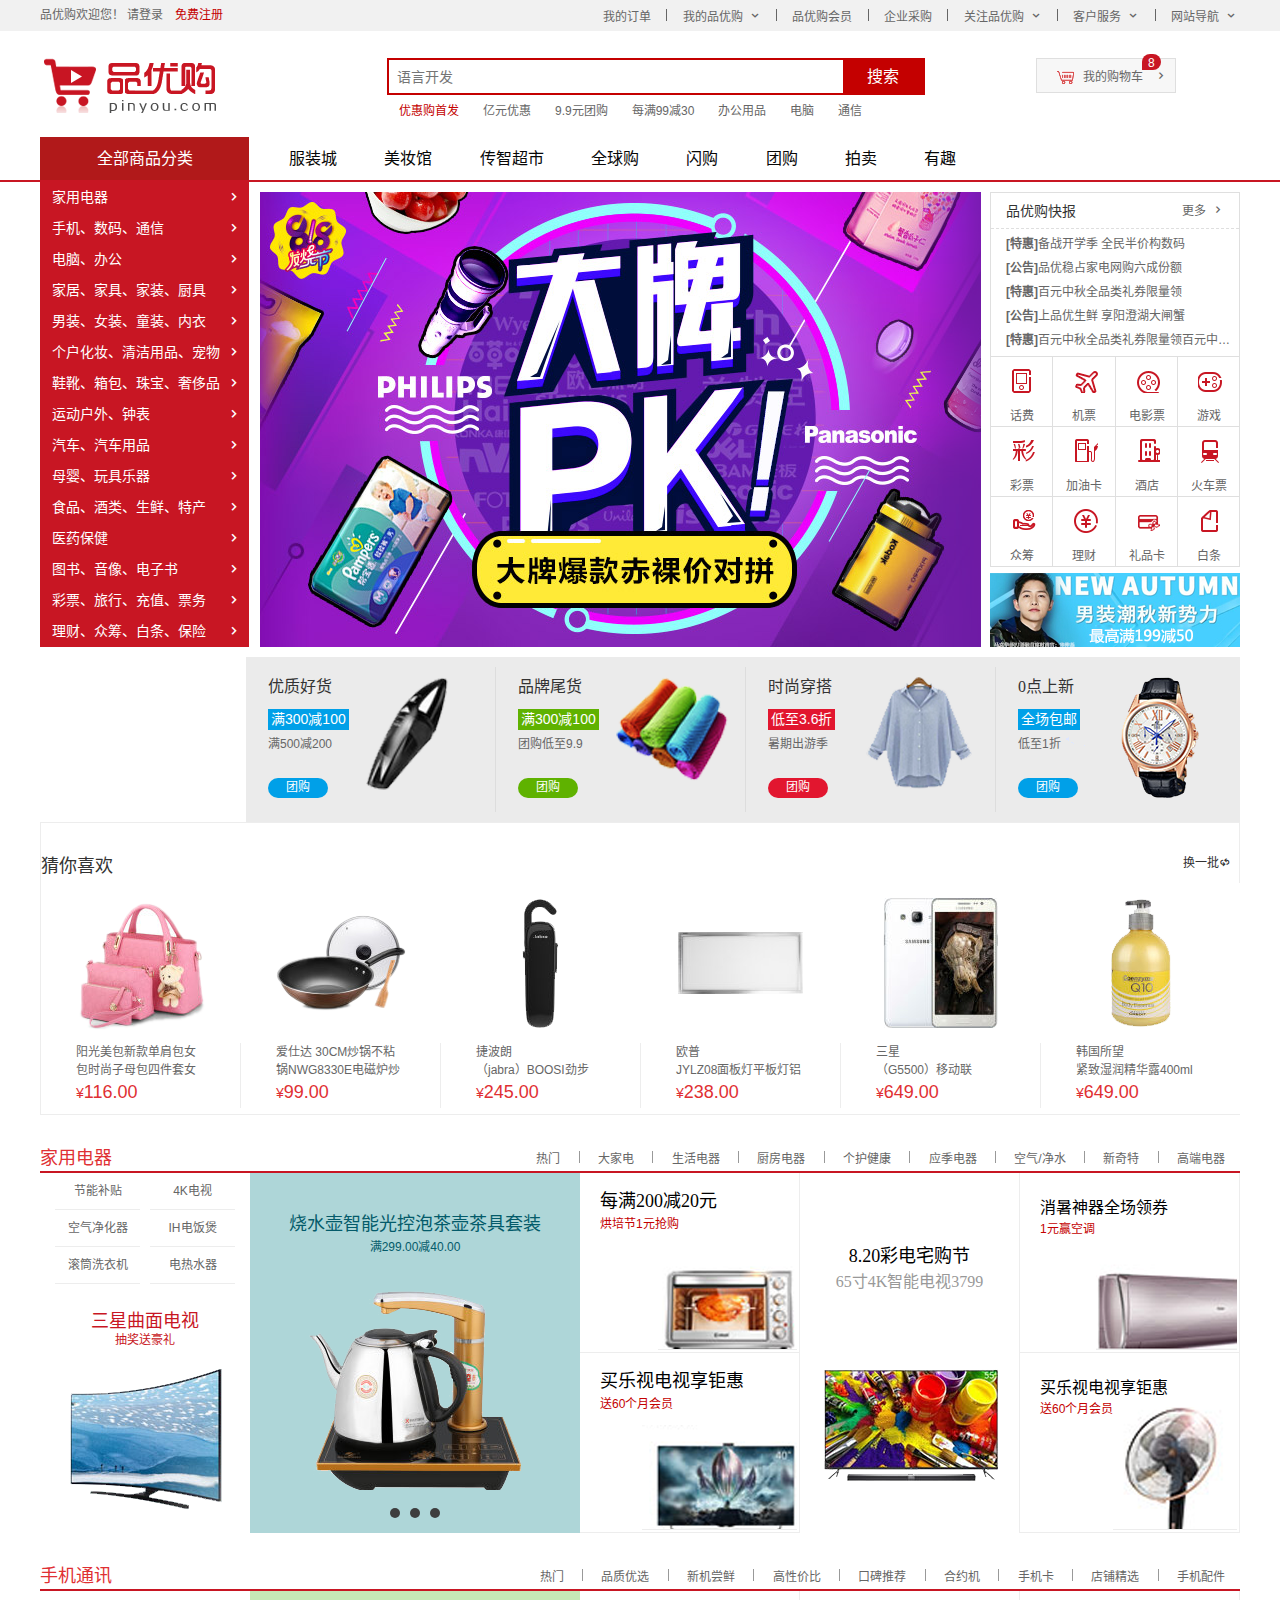
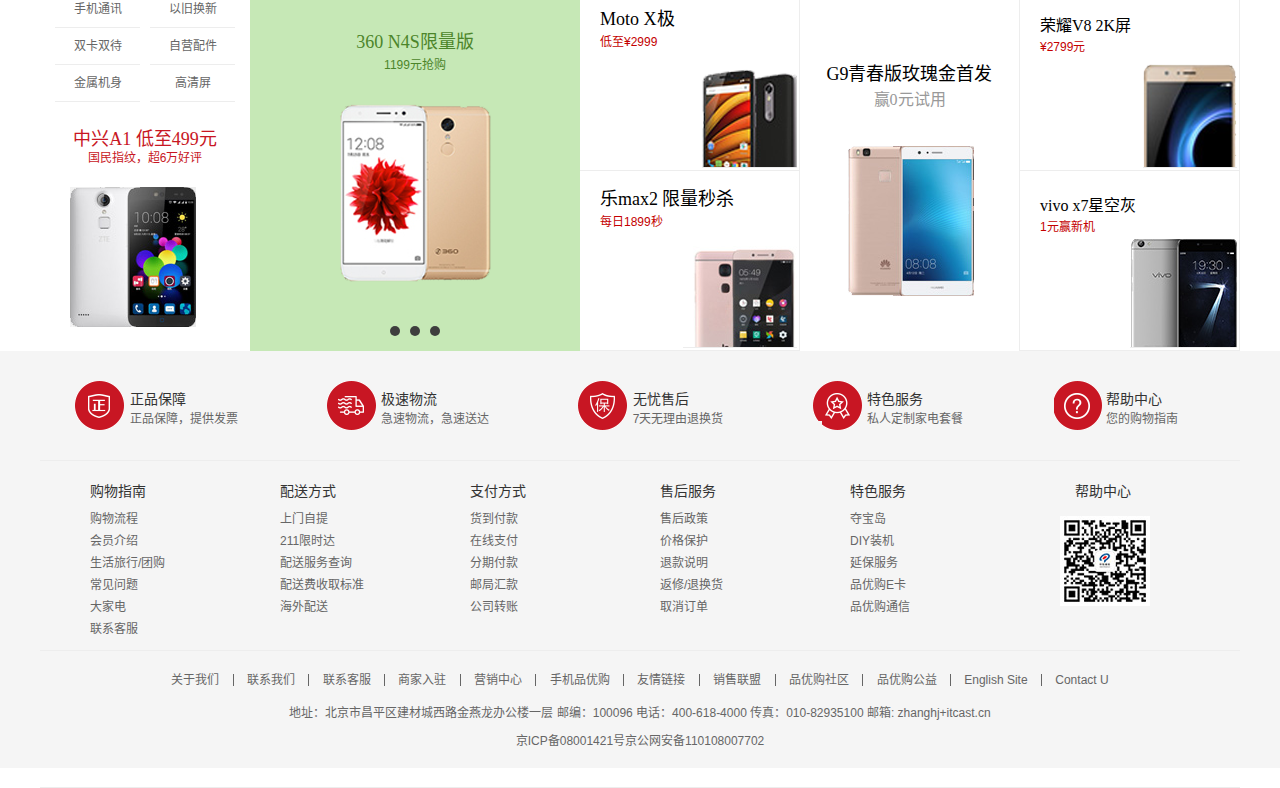
<file: shoping/index.html>
<!DOCTYPE html>
<html lang="zh-CN">

<head>
    <meta charset="UTF-8">
    <meta name="viewport" content="width=device-width, initial-scale=1.0">
    <!-- 三大标题 -->
    <!-- 标题 -->
    <title>品优购商城-综合网购首选-正品低价、品质保障、配送及时、轻松购物！</title>
    <!-- 网站说明 -->
    <meta name="description"
        content="品优购商城-专业的综合网上购物商城，为您提供正品低价的购物选择、优质便捷的服务体验。商品来自全球数十万品牌商家，囊括家电、手机、电脑、服装、居家、母婴、美妆、个护、食品、生鲜等丰富品类，满足各种购物需求。" />
    <!-- 关键字 -->
    <meta name="Keywords" content="网上购物,网上商城,家电,手机,电脑,服装,居家,母婴,美妆,个护,食品,生鲜,品优购" />
    <link rel="shortcut icon" href="favicon.ico" />
    <link rel="stylesheet" href="css/base.css">
    <!-- 引入我们公共的样式文件 -->
    <link rel="stylesheet" href="css/common.css">
    <!-- 引入我们index的样式文件 -->
    <link rel="stylesheet" href="css/index.css">
    <style>
        /* 字体声明 */
        @font-face {
            font-family: 'icomoon';
            src: url('fonts/icomoon.eot?t49t8z');
            src: url('fonts/icomoon.eot?t49t8z#iefix') format('embedded-opentype'),
                url('fonts/icomoon.ttf?t49t8z') format('truetype'),
                url('fonts/icomoon.woff?t49t8z') format('woff'),
                url('fonts/icomoon.svg?t49t8z#icomoon') format('svg');
            font-weight: normal;
            font-style: normal;
            font-display: block;
        }
    </style>
</head>

<body>
    <!-- 快捷导航模块  start-->
    <section class="shortcut">
        <div class="w">
            <ul class="fl">
                <li> 品优购欢迎您！</li>
                <li> <a href="#">请登录</a><a href="register.html" class="style_red">免费注册</a></li>
            </ul>
            <section class="fr">
                <ul>
                    <li>我的订单</li>
                    <li></li>
                    <li>我的品优购&nbsp;</li>
                    <li></li>
                    <li>品优购会员</li>
                    <li></li>
                    <li>企业采购</li>
                    <li></li>
                    <li>关注品优购&nbsp;</li>
                    <li></li>
                    <li>客户服务&nbsp; </li>
                    <li></li>
                    <li class="fr7">网站导航&nbsp;</li>
                </ul>
            </section>
        </div>
    </section>
    <!-- 快捷导航模块 end -->


    <!-- header 头部模块 start -->
    <header class="w header">
        <div class="header1">
            <!-- index.html——返回首页 -->
            <h1><a href="index.html" title="品优购商城">品优购商城</a></h1>
        </div>
        <!-- 搜索栏和热词 start -->
        <section class="header2 search">
            <input type="search" placeholder="&nbsp;&nbsp;语言开发" class="text">
            <input type="button" value="搜索" class="button">
        </section>
        <section class="hotwords">
            <ul>
                <li><a href="#" class="style_red">优惠购首发</a></li>
                <li><a href="#">亿元优惠</a></li>
                <li><a href="#">9.9元团购</a></li>
                <li><a href="#">每满99减30</a></li>
                <li><a href="#">办公用品</a></li>
                <li><a href="#">电脑</a></li>
                <li><a href="#">通信</a></li>
            </ul>
        </section>
        <!-- 搜索栏和热词 end -->

        <div class="shopcar">
            <i>8</i>
            <a href="#">
                <section></section>&nbsp;&nbsp;&nbsp;&nbsp;&nbsp;&nbsp;我的购物车&nbsp;&nbsp;
            </a>
        </div>
    </header>
    <!-- header 头部模块 end -->


    <!-- 导航栏 start -->
    <nav>
        <section class="w ">
            <section class="dropdown">
                <dt><a href="#"> 全部商品分类</a></dt>
                <dd>
                    <li><a href="#">家用电器</a></li>
                    <li><a href="list.html">手机、数码、通信</a></li>
                    <li><a href="#">电脑、办公</a></li>
                    <li><a href="#">家居、家具、家装、厨具</a></li>
                    <li><a href="#">男装、女装、童装、内衣</a></li>
                    <li><a href="#">个户化妆、清洁用品、宠物</a></li>
                    <li><a href="#">鞋靴、箱包、珠宝、奢侈品</a></li>
                    <li><a href="#">运动户外、钟表</a></li>
                    <li><a href="#">汽车、汽车用品</a></li>
                    <li><a href="#">母婴、玩具乐器</a></li>
                    <li><a href="#">食品、酒类、生鲜、特产</a></li>
                    <li><a href="#">医药保健</a></li>
                    <li><a href="#">图书、音像、电子书</a></li>
                    <li><a href="#">彩票、旅行、充值、票务</a></li>
                    <li><a href="#">理财、众筹、白条、保险</a></li>
                </dd>
            </section>
            <section class="navitems">
                <ul>
                    <li><a href="#">服装城</a>
                        <a href="#">美妆馆</a>
                        <a href="#">传智超市</a>
                        <a href="#">全球购</a>
                        <a href="#">闪购</a>
                        <a href="#">团购</a>
                        <a href="#">拍卖</a>
                        <a href="#">有趣</a>
                    </li>
                </ul>
            </section>
        </section>
    </nav>
    <!-- 导航栏 end -->


    <!-- 内容模块 1  start-->
    <article class="w article1">
        <div class="article11">
            <section class="focus">
                <ul>
                    <li><img src="upload/guanggao.png" alt=""></li>
                </ul>
            </section>
            <section class="newsflash">
                <div class="news">
                    <h3>品优购快报 <a href="#">更多&nbsp;</a></h3>
                    <ul>
                        <li><a href="#">
                                <strong>[特惠]</strong>备战开学季&nbsp;全民半价构数码
                            </a></li>
                        <li><a href="#">
                                <strong>[公告]</strong>品优稳占家电网购六成份额
                            </a></li>
                        <li><a href="#">
                                <strong>[特惠]</strong>百元中秋全品类礼券限量领
                            </a></li>
                        <li><a href="#">
                                <strong>[公告]</strong>上品优生鲜&nbsp;享阳澄湖大闸蟹
                            </a></li>
                        <li><a href="#">
                                <strong>[特惠]</strong>百元中秋全品类礼券限量领百元中秋全品类礼券限量领百元中秋全品类礼券限量领
                            </a></li>
                    </ul>
                </div>
                <div class="lifeservice">
                    <div class="lifeservice1">
                        <li><a href="#" class="lifeservice11">话费</a></li>
                        <li><a href="#" class="lifeservice12">机票</a></li>
                        <li><a href="#" class="lifeservice13">电影票</a></li>
                        <li><a href="#" class="lifeservice14">游戏</a></li>
                    </div>
                    <div class="lifeservice2">
                        <li><a href="#" class="lifeservice21">彩票</a></li>
                        <li><a href="#" class="lifeservice22">加油卡</a></li>
                        <li><a href="#" class="lifeservice23">酒店</a></li>
                        <li><a href="#" class="lifeservice24">火车票</a></li>
                    </div>
                    <div class="lifeservice3">
                        <li><a href="#" class="lifeservice31">众筹</a></li>
                        <li><a href="#" class="lifeservice32">理财</a></li>
                        <li><a href="#" class="lifeservice33">礼品卡</a></li>
                        <li><a href="#" class="lifeservice34">白条</a></li>
                    </div>

                </div>
                <div class="bargin">
                    <img src="upload/xiaoguanggao.png" alt="">
                </div>
            </section>
        </div>
    </article>
    <!-- 内容模块 1  end-->


    <!-- 内容模块 2  start-->
    <article class="w recom">
        <div class="recom-hd"><a href="#">今日推荐</a></div>
        <div class="recom-bd">
            <ul>
                <section class="bd1">
                    <div>
                        <h3>优质好货</h3>
                        <ul>
                            <li class="li1 style_blue">满300减100</li>
                            <li class="li2">满500减200</li>
                            <li><a href="#" class="style_blue">团购</a></li>
                        </ul>
                    </div>
                </section>
                <i></i>
                <section class="bd2">
                    <div>
                        <h3>品牌尾货</h3>
                        <ul>
                            <li class="li1  style_green">满300减100</li>
                            <li class="li2">团购低至9.9</li>
                            <li><a href="#" class="style_green">团购</a></li>
                        </ul>
                    </div>
                </section>
                <i></i>
                <section class="bd3">
                    <div>
                        <h3>时尚穿搭</h3>
                        <ul>
                            <li class="li1  style_hotred">低至3.6折</li>
                            <li class="li2">暑期出游季</li>
                            <li><a href="#" class="style_hotred">团购</a></li>
                        </ul>
                    </div>
                </section>
                <i></i>
                <section class="bd4">
                    <div>
                        <h3>0点上新</h3>
                        <ul>
                            <li class="li1  style_blue">全场包邮</li>
                            <li class="li2">低至1折</li>
                            <li><a href="#" class="style_blue">团购</a></li>
                        </ul>
                    </div>
                </section>
            </ul>
        </div>
    </article>
    <!-- 内容模块 2  end-->


    <!-- 内容模块 3  start-->
    <article class="w yourlikes">
        <div class="caice"><i>猜你喜欢</i> <a href="#">换一批</a>
        </div>
        <ul>
            <div class="yourlikes_1">
                <i class="bgc"></i><a href="#">
                    <section>阳光美包新款单肩包女<br>
                        包时尚子母包四件套女</section>
                    <p><i>¥</i>116.00</p>
                </a>
            </div>
            <li></li>
            <div class="yourlikes_2">
                <i class="bgc"></i><a href="#">
                    <section>爱仕达 30CM炒锅不粘
                        <br>
                        锅NWG8330E电磁炉炒
                    </section>
                    <p><i>¥</i>99.00</p>
                </a>
            </div>
            <li></li>
            <div class="yourlikes_3">
                <i class="bgc"></i><a href="#">
                    <section>捷波朗
                        <br>
                        （jabra）BOOSI劲步
                    </section>
                    <p><i>¥</i>245.00</p>
                </a>
            </div>
            <li></li>
            <div class="yourlikes_4">
                <i class="bgc"></i><a href="#">
                    <section>欧普
                        <br>
                        JYLZ08面板灯平板灯铝
                    </section>
                    <p><i>¥</i>238.00</p>
                </a>
            </div>
            <li></li>
            <div class="yourlikes_5">
                <i class="bgc"></i><a href="#">
                    <section>三星
                        <br>
                        （G5500）移动联
                    </section>
                    <p><i>¥</i>649.00</p>
                </a>
            </div>
            <li></li>
            <div class="yourlikes_6">
                <i class="bgc"></i><a href="#">
                    <section>韩国所望
                        <br>
                        紧致湿润精华露400ml
                    </section>
                    <p><i>¥</i>649.00</p>
                </a>
            </div>
        </ul>
    </article>
    <!-- 内容模块 3  end-->


    <!-- 电梯模块 start -->

    <!-- 电梯模块 end -->



    <!-- 楼层区模块 start -->
    <div class="floor">
        <!-- 楼梯1 start -->
        <div class="floor1 w">
            <div class="hd">
                <section class="hd1">家用电器</section>
                <section class="tab_list">
                    <ul>
                        <li> <a href="#">热门</a></li>
                        <li></li>
                        <li> <a href="#">大家电</a></li>
                        <li></li>
                        <li> <a href="#">生活电器</a></li>
                        <li></li>
                        <li> <a href="#">厨房电器</a></li>
                        <li></li>
                        <li> <a href="#">个护健康</a></li>
                        <li></li>
                        <li> <a href="#">应季电器</a></li>
                        <li></li>
                        <li> <a href="#">空气/净水</a></li>
                        <li></li>
                        <li> <a href="#">新奇特</a></li>
                        <li></li>
                        <li> <a href="#">高端电器</a></li>
                    </ul>
                </section>
            </div>
            <div class="bd">
                <!-- 户1 start -->
                <section class="bd1">
                    <ul>
                        <li><a href="#">节能补贴</a></li>
                        <li><a href="#">4K电视</a></li>
                        <li><a href="#">空气净化器</a></li>
                        <li><a href="#">IH电饭煲</a></li>
                        <li><a href="#">滚筒洗衣机</a></li>
                        <li><a href="#">电热水器</a></li>
                    </ul>
                    <a href="#">
                        <h3>三星曲面电视</h3>
                        <i>抽奖送豪礼</i>
                        <div class="imgs"><img src="upload/floo11.png" alt=""></div>
                    </a>
                </section>
                <!-- 户2 start -->
                <section class="bd2"><a href="#">
                        <h3>烧水壶智能光控泡茶壶茶具套装</h3>
                        <i>满299.00减40.00</i>
                        <div class="imgs">
                            <a href="#">
                                <div class="quan1"></div>
                                <div class="quan2"></div>
                                <div class="quan3"></div>
                            </a>
                        </div>

                    </a></section>
                <!-- 户3 start -->
                <section class="bd3">
                    <div class="p1">
                        <a href="#">
                            <h3>每满200减20元</h3>
                            <i>烘培节1元抢购</i>
                            <div class="imgs">
                            </div>
                        </a>
                    </div>
                    <div class="p2">
                        <a href="#">
                            <h3>买乐视电视享钜惠</h3>
                            <i>送60个月会员</i>
                            <div class="imgs">
                            </div>
                        </a>
                    </div>
                </section>
                <!-- 户4 start -->
                <section class="bd4">
                    <a href="#">
                        <h3>8.20彩电宅购节</h3>
                        <i>65寸4K智能电视3799</i>
                        <div class="imgs">
                        </div>
                    </a>
                </section>
                <section class="bd5">
                    <div class="p1">
                        <a href="#">
                            <h3>消暑神器全场领券</h3>
                            <i>1元赢空调</i>
                            <div class="imgs">
                            </div>
                        </a>
                    </div>
                    <div class="p2">
                        <a href="#">
                            <h3>买乐视电视享钜惠</h3>
                            <i>送60个月会员</i>
                            <div class="imgs">
                            </div>
                        </a>
                    </div>
                </section>
            </div>
            <div class="ft"></div>
        </div>
        <!-- 楼梯1 end -->

        <div class="floor2 w">

            <div class="hd">
                <section class="hd1">手机通讯</section>
                <section class="tab_list">
                    <ul>
                        <li> <a href="#">热门</a></li>
                        <li></li>
                        <li> <a href="#">品质优选</a></li>
                        <li></li>
                        <li> <a href="#">新机尝鲜</a></li>
                        <li></li>
                        <li> <a href="#">高性价比</a></li>
                        <li></li>
                        <li> <a href="#">口碑推荐</a></li>
                        <li></li>
                        <li> <a href="#">合约机</a></li>
                        <li></li>
                        <li> <a href="#">手机卡</a></li>
                        <li></li>
                        <li> <a href="#">店铺精选</a></li>
                        <li></li>
                        <li> <a href="#">手机配件</a></li>
                    </ul>
                </section>
            </div>
            <div class="bd">
                <!-- 户1 start -->
                <section class="bd1">
                    <ul>
                        <li><a href="#">手机通讯</a></li>
                        <li><a href="#">以旧换新</a></li>
                        <li><a href="#">双卡双待</a></li>
                        <li><a href="#">自营配件</a></li>
                        <li><a href="#">金属机身</a></li>
                        <li><a href="#">高清屏</a></li>
                    </ul>
                    <a href="#">
                        <h3>中兴A1 低至499元</h3>
                        <i>国民指纹，超6万好评</i>
                        <div class="imgs"><img src="upload/floor21.png" alt="">
                        </div>
                    </a>
                </section>
                <!-- 户2 start -->
                <section class="bd2"><a href="#">
                        <h3>360 N4S限量版</h3>
                        <i>1199元抢购</i>
                        <div class="imgs">
                            <a href="#">
                                <div class="quan1"></div>
                                <div class="quan2"></div>
                                <div class="quan3"></div>
                            </a>
                        </div>

                    </a></section>
                <!-- 户3 start -->
                <section class="bd3">
                    <div class="p1">
                        <a href="#">
                            <h3>Moto X极</h3>
                            <i>低至¥2999</i>
                            <div class="imgs">
                            </div>
                        </a>
                    </div>
                    <div class="p2">
                        <a href="#">
                            <h3>乐max2 限量秒杀</h3>
                            <i>每日1899秒</i>
                            <div class="imgs">
                            </div>
                        </a>
                    </div>
                </section>
                <!-- 户4 start -->
                <section class="bd4">
                    <a href="#">
                        <h3>G9青春版玫瑰金首发</h3>
                        <i>赢0元试用</i>
                        <div class="imgs">
                        </div>
                    </a>
                </section>
                <section class="bd5">
                    <div class="p1">
                        <a href="#">
                            <h3>荣耀V8 2K屏</h3>
                            <i>¥2799元</i>
                            <div class="imgs">
                            </div>
                        </a>
                    </div>
                    <div class="p2">
                        <a href="#">
                            <h3>vivo x7星空灰</h3>
                            <i>1元赢新机</i>
                            <div class="imgs">
                            </div>
                        </a>
                    </div>
                </section>
            </div>

        </div>
        <div class="floor3"></div>
        <div class="floor4"></div>
    </div>
    <!-- 楼层区模块 end -->


    <!-- 底部模块的制作 footer start -->
    <footer>
        <div class="footer w">
            <section class="footer1">
                <section class="footer11 ">
                    <h3>正品保障</h3>
                    <li>正品保障，提供发票</li>
                </section>
                <section class="footer12 tt">
                    <h3>极速物流</h3>
                    <li>急速物流，急速送达</li>
                </section>
                <section class="footer13 tt">
                    <h3>无忧售后</h3>
                    <li>7天无理由退换货</li>
                </section>
                <section class="footer14 tt">
                    <h3>特色服务</h3>
                    <li>私人定制家电套餐</li>
                </section>
                <section class="footer15 tt">
                    <h3>帮助中心</h3>
                    <li>您的购物指南</li>
                </section>

            </section>
            <section class="footer2">
                <ul class="ul1">
                    <h3>购物指南</h3>
                    <li><a href="#">购物流程</a></li>
                    <li><a href="#">会员介绍</a></li>
                    <li><a href="#">生活旅行/团购</a></li>
                    <li><a href="#">常见问题</a></li>
                    <li><a href="#">大家电</a></li>
                    <li><a href="#">联系客服</a></li>
                </ul>
                <ul class="ul2">
                    <h3>配送方式</h3>
                    <li><a href="#">上门自提</a></li>
                    <li><a href="#">211限时达</a></li>
                    <li><a href="#">配送服务查询</a></li>
                    <li><a href="#">配送费收取标准</a></li>
                    <li><a href="#">海外配送</a></li>
                </ul>
                <ul class="ul3">
                    <h3>支付方式</h3>
                    <li><a href="#">货到付款</a></li>
                    <li><a href="#">在线支付</a></li>
                    <li><a href="#">分期付款</a></li>
                    <li><a href="#">邮局汇款</a></li>
                    <li><a href="#">公司转账</a></li>
                </ul>
                <ul class="ul4">
                    <h3>售后服务</h3>
                    <li><a href="#">售后政策</a></li>
                    <li><a href="#">价格保护</a></li>
                    <li><a href="#">退款说明</a></li>
                    <li><a href="#">返修/退换货</a></li>
                    <li><a href="#">取消订单</a></li>
                </ul>
                <ul class="ul5">
                    <h3>特色服务</h3>
                    <li><a href="#">夺宝岛</a></li>
                    <li><a href="#">DIY装机</a></li>
                    <li><a href="#">延保服务</a></li>
                    <li><a href="#">品优购E卡</a></li>
                    <li><a href="#">品优购通信</a></li>
                </ul>
                <ul class="ul6">
                    <h3>帮助中心</h3>
                </ul>
            </section>
            <section class="footer3">
                <span class="span1">
                    <ul>
                        <li><a href="#">关于我们</a></li>
                        <li></li>
                        <li><a href="#">联系我们</a></li>
                        <li></li>
                        <li><a href="#">联系客服</a></li>
                        <li></li>
                        <li><a href="#">商家入驻</a></li>
                        <li></li>
                        <li><a href="#">营销中心</a></li>
                        <li></li>
                        <li><a href="#">手机品优购</a></li>
                        <li></li>
                        <li><a href="#">友情链接</a></li>
                        <li></li>
                        <li><a href="#">销售联盟</a></li>
                        <li></li>
                        <li><a href="#">品优购社区</a></li>
                        <li></li>
                        <li><a href="#">品优购公益</a></li>
                        <li></li>
                        <li><a href="#">English Site</a></li>
                        <li></li>
                        <li><a href="#">Contact U</a></li>

                    </ul>
                </span>
                <span class="span2"> 地址：北京市昌平区建材城西路金燕龙办公楼一层 邮编：100096 电话：400-618-4000 传真：010-82935100 邮箱:
                    zhanghj+itcast.cn
                </span>
                <span class="span3">京ICP备08001421号京公网安备110108007702 </span>
            </section>
        </div>
    </footer>
    <!-- 底部模块的制作 footer end -->

</body>

</html>
</file>
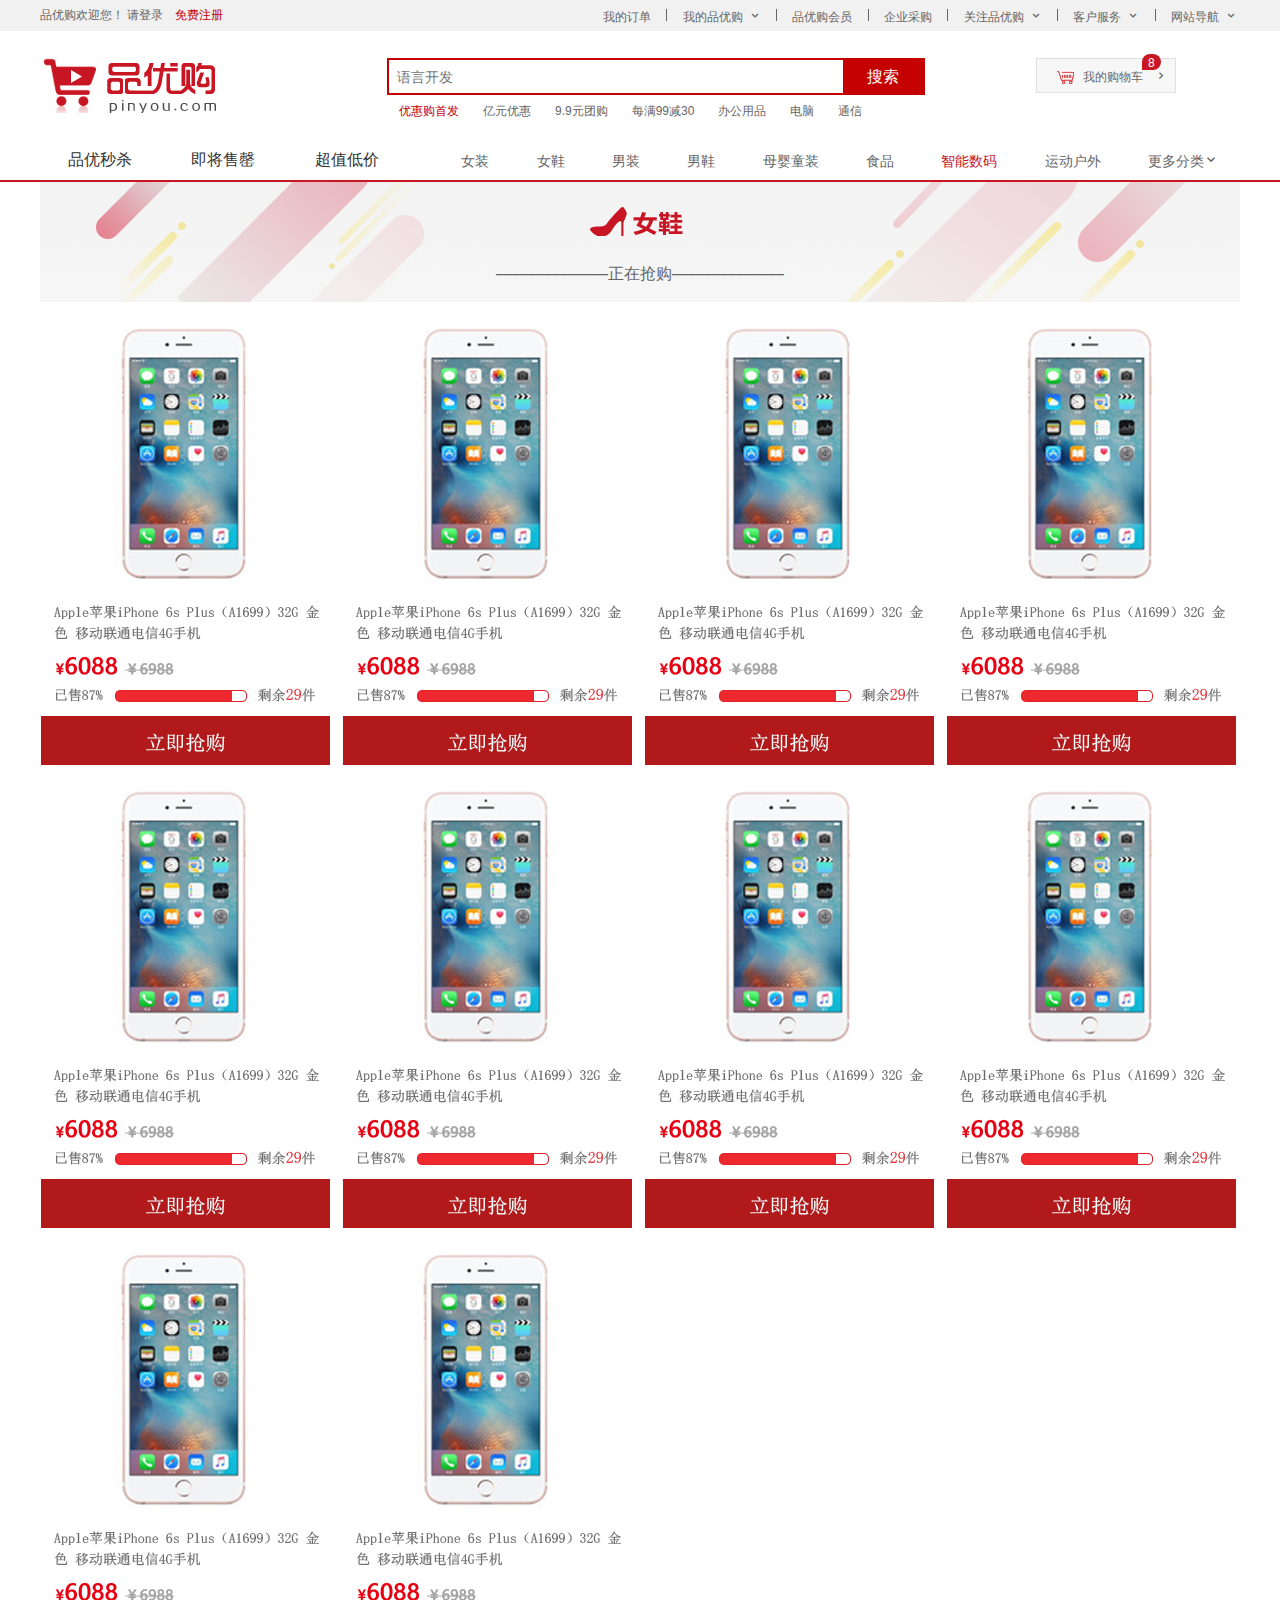
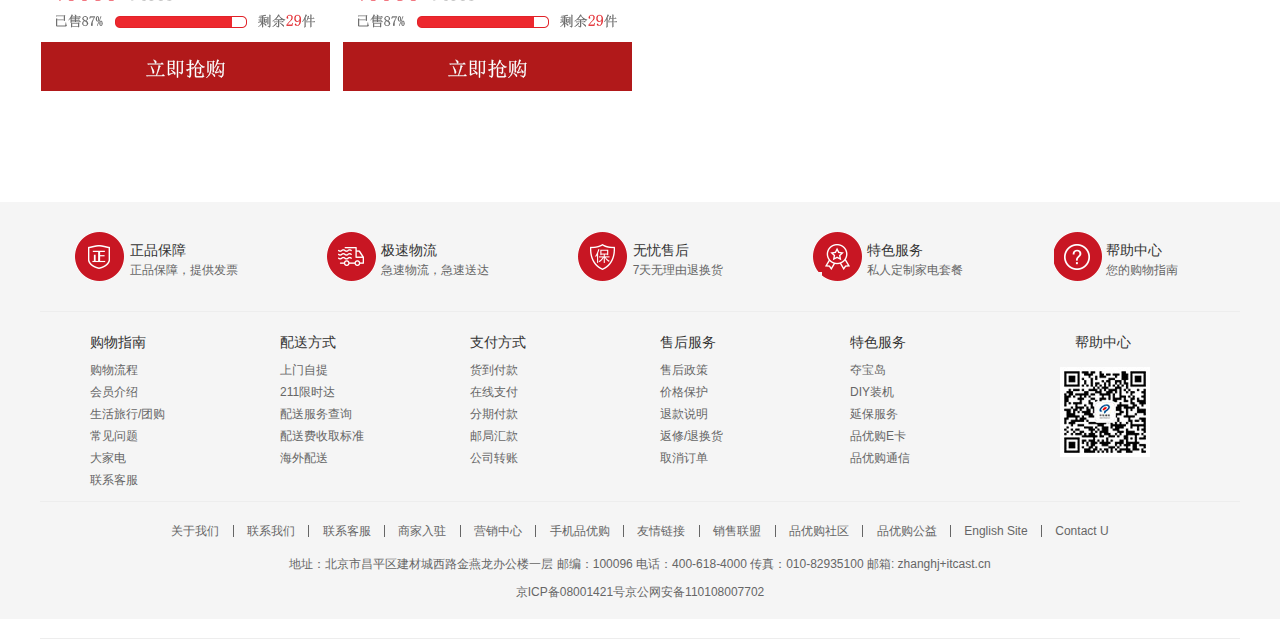
<file: shoping/list.html>
<!DOCTYPE html>
<html lang="en">

<head>
    <meta charset="UTF-8">
    <meta name="viewport" content="width=device-width, initial-scale=1.0">
    <!-- 三大标题 -->
    <!-- 标题 -->
    <title>列表页-综合网购首选-正品低价、品质保障、配送及时、轻松购物！</title>
    <!-- 网站说明 -->
    <meta name="description"
        content="品优购商城-专业的综合网上购物商城，为您提供正品低价的购物选择、优质便捷的服务体验。商品来自全球数十万品牌商家，囊括家电、手机、电脑、服装、居家、母婴、美妆、个护、食品、生鲜等丰富品类，满足各种购物需求。" />
    <!-- 关键字 -->
    <meta name="Keywords" content="网上购物,网上商城,家电,手机,电脑,服装,居家,母婴,美妆,个护,食品,生鲜,品优购" />
    <link rel="shortcut icon" href="favicon.ico" />
    <link rel="stylesheet" href="css/base.css">
    <!-- 引入我们公共的样式文件 -->
    <link rel="stylesheet" href="css/common.css">
    <!-- 引入我们index的样式文件 -->
    <link rel="stylesheet" href="css/list.css">
    <style>
        /* 字体声明 */
        @font-face {
            font-family: 'icomoon';
            src: url('fonts/icomoon.eot?t49t8z');
            src: url('fonts/icomoon.eot?t49t8z#iefix') format('embedded-opentype'),
                url('fonts/icomoon.ttf?t49t8z') format('truetype'),
                url('fonts/icomoon.woff?t49t8z') format('woff'),
                url('fonts/icomoon.svg?t49t8z#icomoon') format('svg');
            font-weight: normal;
            font-style: normal;
            font-display: block;
        }
    </style>
</head>

<body>
    <!-- 快捷导航模块  start-->
    <section class="shortcut">
        <div class="w">
            <ul class="fl">
                <li> 品优购欢迎您！</li>
                <li> <a href="#">请登录</a><a href="#" class="style_red">免费注册</a></li>
            </ul>
            <section class="fr">
                <ul>
                    <li>我的订单</li>
                    <li></li>
                    <li>我的品优购&nbsp;</li>
                    <li></li>
                    <li>品优购会员</li>
                    <li></li>
                    <li>企业采购</li>
                    <li></li>
                    <li>关注品优购&nbsp;</li>
                    <li></li>
                    <li>客户服务&nbsp; </li>
                    <li></li>
                    <li class="fr7">网站导航&nbsp;</li>
                </ul>
            </section>
        </div>
    </section>
    <!-- 快捷导航模块 end -->


    <!-- header 头部模块 start -->
    <header class="w header">
        <div class="header1">
            <!-- index.html——返回首页 -->
            <h1><a href="index.html" title="品优购商城">品优购商城</a></h1>
        </div>
        <!-- 搜索栏和热词 start -->
        <section class="header2 search">
            <input type="search" placeholder="&nbsp;&nbsp;语言开发" class="text">
            <input type="button" value="搜索" class="button">
        </section>
        <section class="hotwords">
            <ul>
                <li><a href="#" class="style_red">优惠购首发</a></li>
                <li><a href="#">亿元优惠</a></li>
                <li><a href="#">9.9元团购</a></li>
                <li><a href="#">每满99减30</a></li>
                <li><a href="#">办公用品</a></li>
                <li><a href="#">电脑</a></li>
                <li><a href="#">通信</a></li>
            </ul>
        </section>
        <!-- 搜索栏和热词 end -->

        <div class="shopcar">
            <i>8</i>
            <a href="#">
                <section></section>&nbsp;&nbsp;&nbsp;&nbsp;&nbsp;&nbsp;我的购物车&nbsp;&nbsp;
            </a>
        </div>
    </header>
    <!-- header 头部模块 end -->


    <!-- 导航栏 start -->
    <nav>
        <section class="w ">
            <section class="list-drop">
                <ul>
                    <li><a href="#">品优秒杀</a></li>
                    <li><a href="#">即将售罄</a></li>
                    <li><a href="#">超值低价</a></li>
                </ul>
            </section>
            <section class="list-nav">
                <ul>
                    <li><a href="#">女装</a>
                        <a href="#">女鞋</a>
                        <a href="#">男装</a>
                        <a href="#">男鞋</a>
                        <a href="#">母婴童装</a>
                        <a href="#">食品</a>
                        <a href="#" class="style_red">智能数码</a>
                        <a href="#">运动户外</a>
                        <a href="#">更多分类</a>
                    </li>
                </ul>
            </section>
        </section>
    </nav>
    <!-- 导航栏 end -->


    <!-- 内容模块 start -->
    <article class="w">
        <div class="art-nav w"><a href="#"><i></i>
                <p>———————正在抢购———————</p>
            </a>
        </div>
        <div class="art-art w">
            <a href="">
                <div class="art-art1"> </div>
            </a>

            <div class="art-art1"> </div>
            <div class="art-art1"> </div>
            <div class="art-art1"> </div>
            <div class="art-art1"> </div>
            <div class="art-art1"> </div>
            <div class="art-art1"> </div>
            <div class="art-art1"> </div>
            <div class="art-art1"> </div>
            <div class="art-art1"> </div>
        </div>
    </article>
    <!-- 内容模块 end -->


    <!-- 底部模块的制作 footer start -->
    <footer>
        <div class="footer w">
            <section class="footer1">
                <section class="footer11 ">
                    <h3>正品保障</h3>
                    <li>正品保障，提供发票</li>
                </section>
                <section class="footer12 tt">
                    <h3>极速物流</h3>
                    <li>急速物流，急速送达</li>
                </section>
                <section class="footer13 tt">
                    <h3>无忧售后</h3>
                    <li>7天无理由退换货</li>
                </section>
                <section class="footer14 tt">
                    <h3>特色服务</h3>
                    <li>私人定制家电套餐</li>
                </section>
                <section class="footer15 tt">
                    <h3>帮助中心</h3>
                    <li>您的购物指南</li>
                </section>

            </section>
            <section class="footer2">
                <ul class="ul1">
                    <h3>购物指南</h3>
                    <li><a href="#">购物流程</a></li>
                    <li><a href="#">会员介绍</a></li>
                    <li><a href="#">生活旅行/团购</a></li>
                    <li><a href="#">常见问题</a></li>
                    <li><a href="#">大家电</a></li>
                    <li><a href="#">联系客服</a></li>
                </ul>
                <ul class="ul2">
                    <h3>配送方式</h3>
                    <li><a href="#">上门自提</a></li>
                    <li><a href="#">211限时达</a></li>
                    <li><a href="#">配送服务查询</a></li>
                    <li><a href="#">配送费收取标准</a></li>
                    <li><a href="#">海外配送</a></li>
                </ul>
                <ul class="ul3">
                    <h3>支付方式</h3>
                    <li><a href="#">货到付款</a></li>
                    <li><a href="#">在线支付</a></li>
                    <li><a href="#">分期付款</a></li>
                    <li><a href="#">邮局汇款</a></li>
                    <li><a href="#">公司转账</a></li>
                </ul>
                <ul class="ul4">
                    <h3>售后服务</h3>
                    <li><a href="#">售后政策</a></li>
                    <li><a href="#">价格保护</a></li>
                    <li><a href="#">退款说明</a></li>
                    <li><a href="#">返修/退换货</a></li>
                    <li><a href="#">取消订单</a></li>
                </ul>
                <ul class="ul5">
                    <h3>特色服务</h3>
                    <li><a href="#">夺宝岛</a></li>
                    <li><a href="#">DIY装机</a></li>
                    <li><a href="#">延保服务</a></li>
                    <li><a href="#">品优购E卡</a></li>
                    <li><a href="#">品优购通信</a></li>
                </ul>
                <ul class="ul6">
                    <h3>帮助中心</h3>
                </ul>
            </section>
            <section class="footer3">
                <span class="span1">
                    <ul>
                        <li><a href="#">关于我们</a></li>
                        <li></li>
                        <li><a href="#">联系我们</a></li>
                        <li></li>
                        <li><a href="#">联系客服</a></li>
                        <li></li>
                        <li><a href="#">商家入驻</a></li>
                        <li></li>
                        <li><a href="#">营销中心</a></li>
                        <li></li>
                        <li><a href="#">手机品优购</a></li>
                        <li></li>
                        <li><a href="#">友情链接</a></li>
                        <li></li>
                        <li><a href="#">销售联盟</a></li>
                        <li></li>
                        <li><a href="#">品优购社区</a></li>
                        <li></li>
                        <li><a href="#">品优购公益</a></li>
                        <li></li>
                        <li><a href="#">English Site</a></li>
                        <li></li>
                        <li><a href="#">Contact U</a></li>

                    </ul>
                </span>
                <span class="span2"> 地址：北京市昌平区建材城西路金燕龙办公楼一层 邮编：100096 电话：400-618-4000 传真：010-82935100 邮箱:
                    zhanghj+itcast.cn
                </span>
                <span class="span3">京ICP备08001421号京公网安备110108007702 </span>
            </section>
        </div>
    </footer>
    <!-- 底部模块的制作 footer end -->

</body>

</html>
</file>
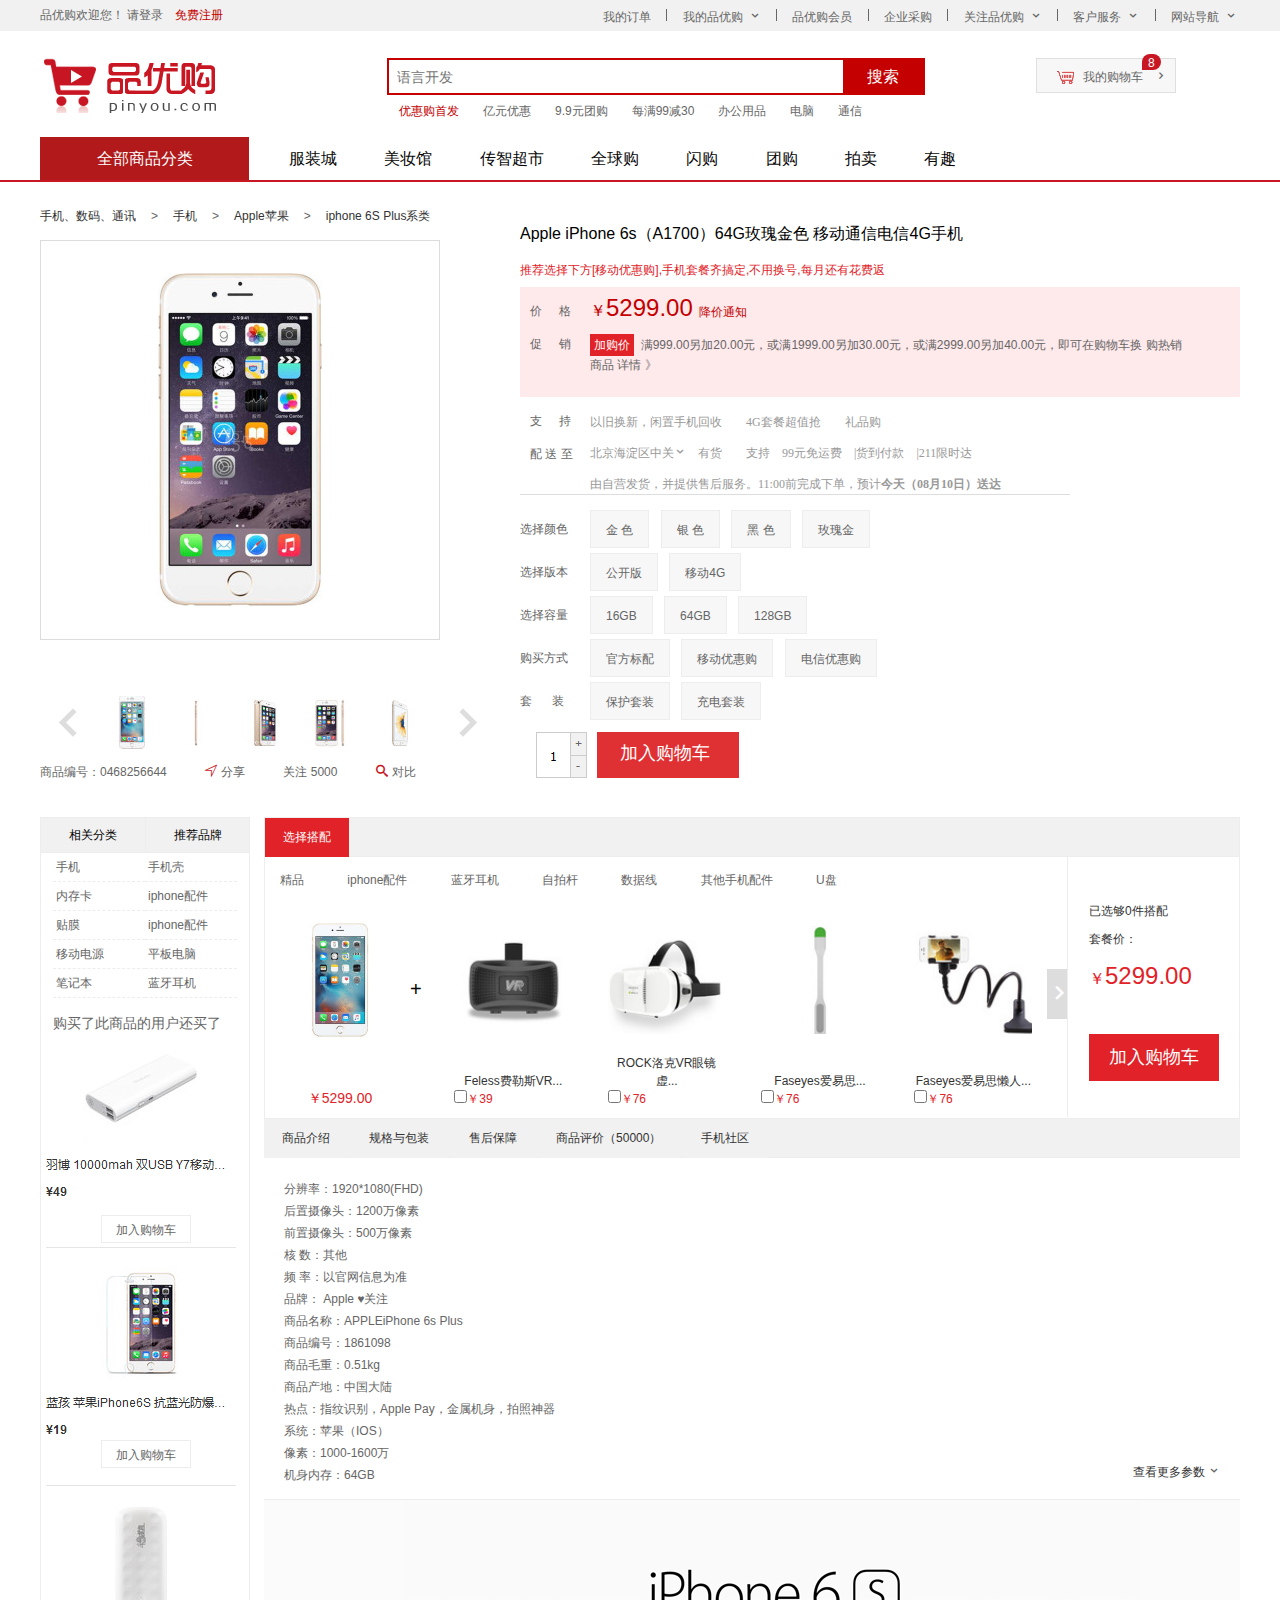
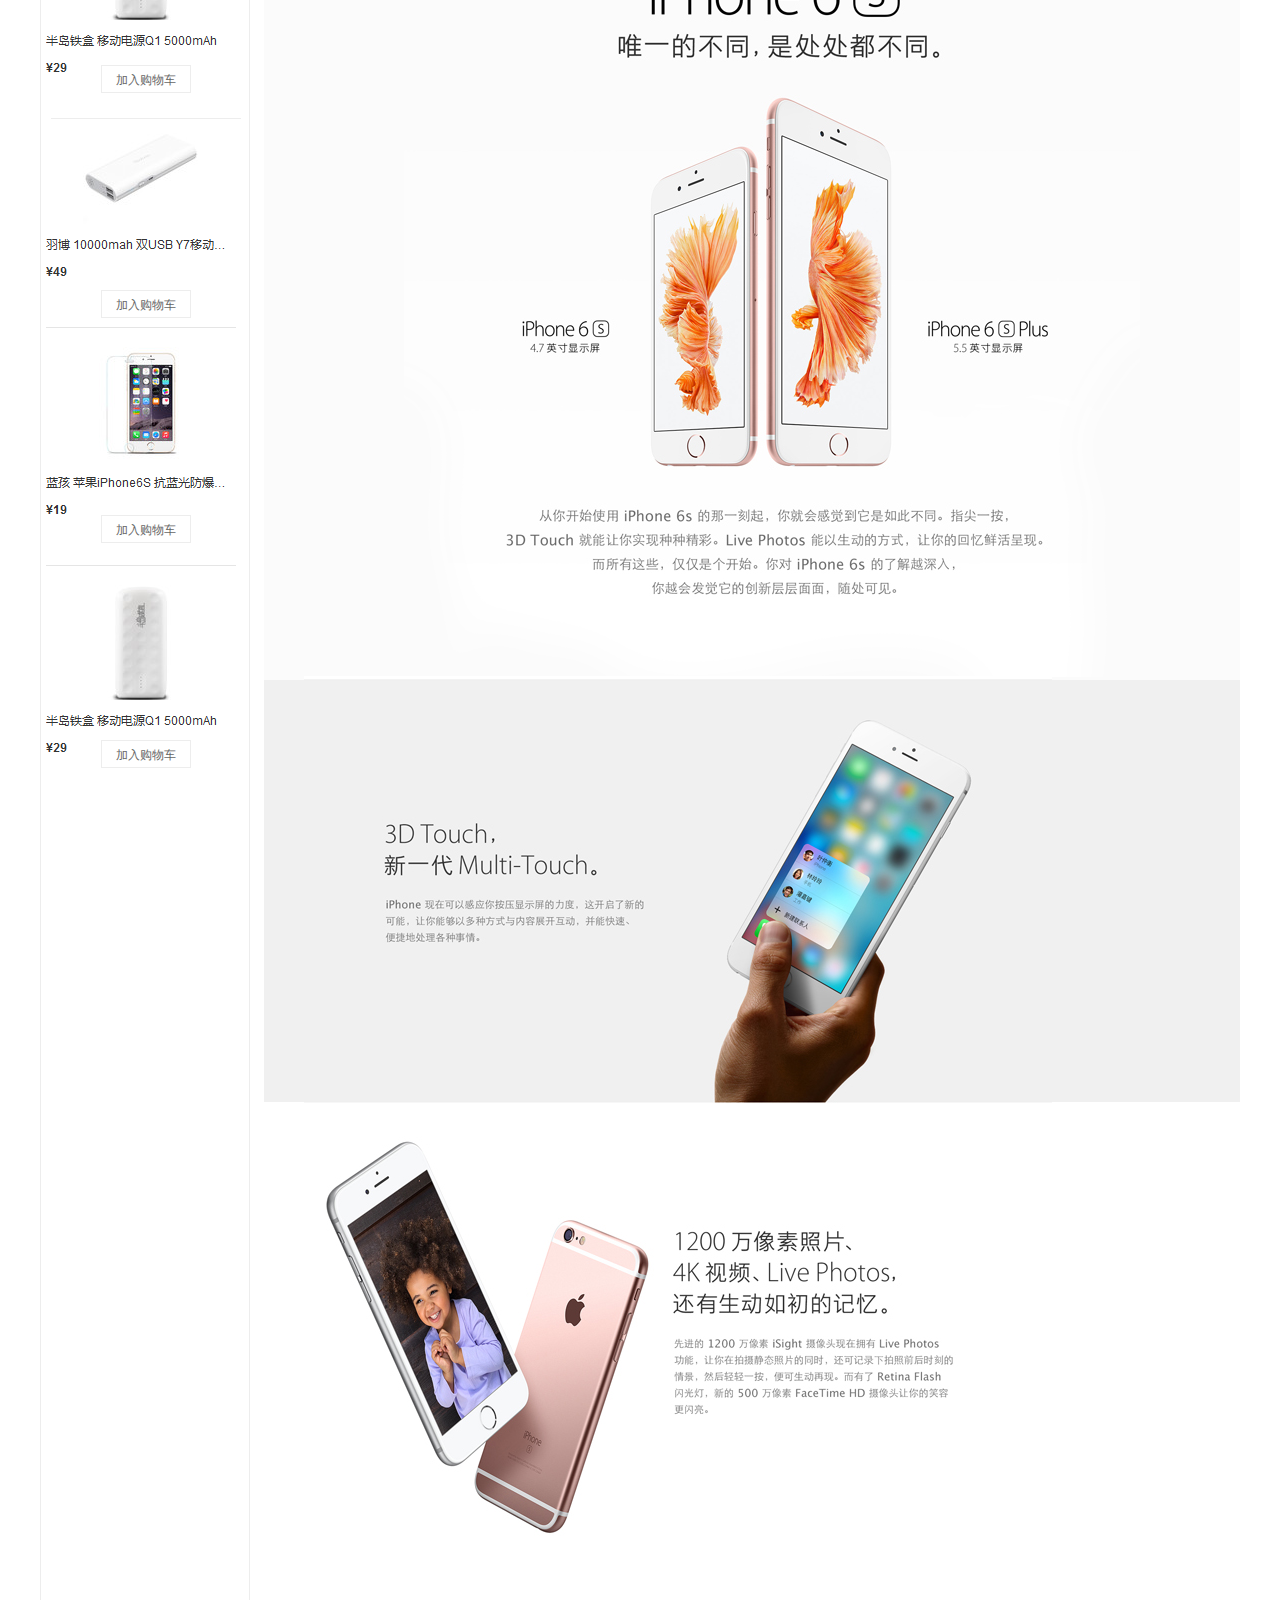
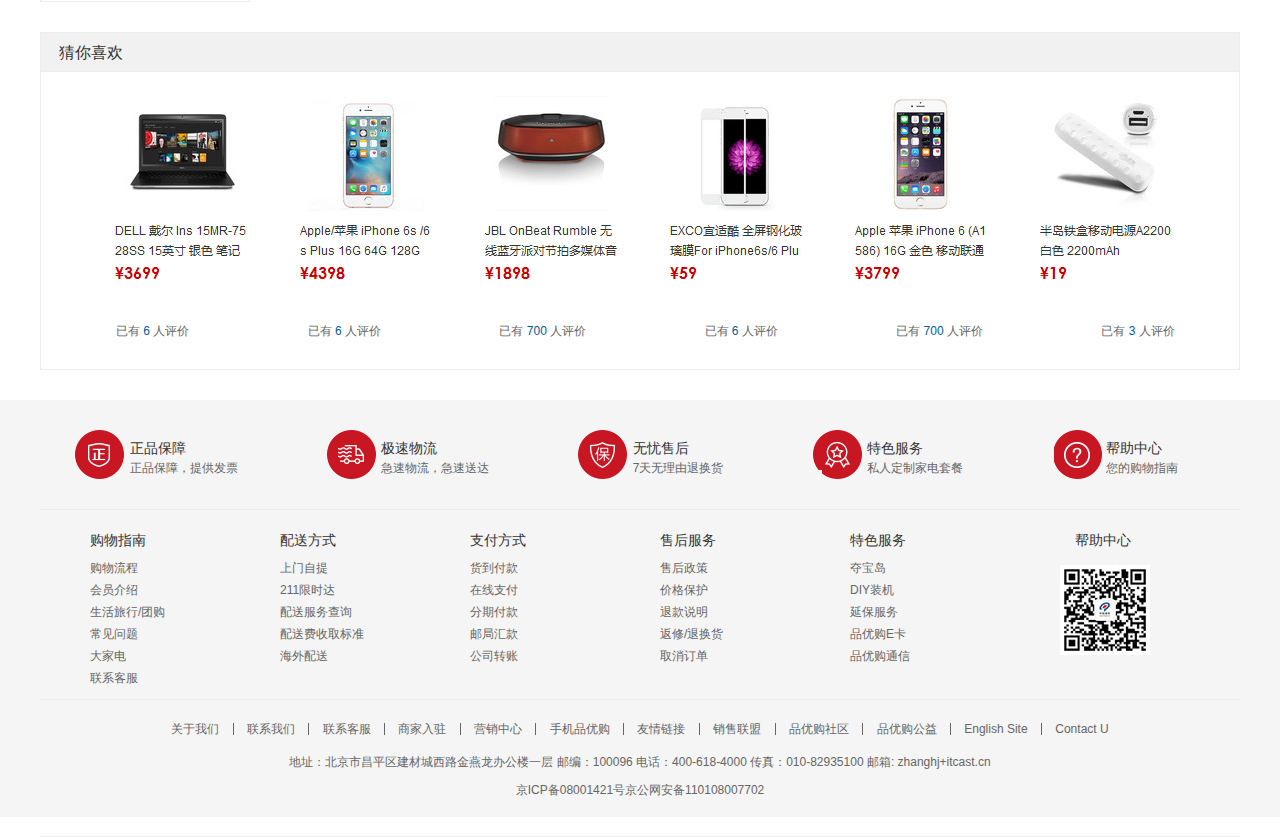
<file: shoping/particular.html>
<!DOCTYPE html>
<html lang="en">

<head>
    <meta charset="UTF-8">
    <meta name="viewport" content="width=device-width, initial-scale=1.0">
    <!-- 三大标题 -->
    <!-- 标题 -->
    <title>详情页-综合网购首选-正品低价、品质保障、配送及时、轻松购物！</title>
    <!-- 网站说明 -->
    <meta name="description"
        content="品优购商城-专业的综合网上购物商城，为您提供正品低价的购物选择、优质便捷的服务体验。商品来自全球数十万品牌商家，囊括家电、手机、电脑、服装、居家、母婴、美妆、个护、食品、生鲜等丰富品类，满足各种购物需求。" />
    <!-- 关键字 -->
    <meta name="Keywords" content="网上购物,网上商城,家电,手机,电脑,服装,居家,母婴,美妆,个护,食品,生鲜,品优购" />
    <link rel="shortcut icon" href="favicon.ico" />
    <link rel="stylesheet" href="css/base.css">
    <!-- 引入我们公共的样式文件 -->
    <link rel="stylesheet" href="css/common.css">
    <!-- 引入我们index的样式文件 -->
    <link rel="stylesheet" href="css/particular.css">
    <style>
        /* 字体声明 */
        @font-face {
            font-family: 'icomoon';
            src: url('fonts/icomoon.eot?t49t8z');
            src: url('fonts/icomoon.eot?t49t8z#iefix') format('embedded-opentype'),
                url('fonts/icomoon.ttf?t49t8z') format('truetype'),
                url('fonts/icomoon.woff?t49t8z') format('woff'),
                url('fonts/icomoon.svg?t49t8z#icomoon') format('svg');
            font-weight: normal;
            font-style: normal;
            font-display: block;
        }
    </style>
</head>

<body>
    <!-- 快捷导航模块  start-->
    <section class="shortcut">
        <div class="w">
            <ul class="fl">
                <li> 品优购欢迎您！</li>
                <li> <a href="#">请登录</a><a href="#" class="style_red">免费注册</a></li>
            </ul>
            <section class="fr">
                <ul>
                    <li>我的订单</li>
                    <li></li>
                    <li>我的品优购&nbsp;</li>
                    <li></li>
                    <li>品优购会员</li>
                    <li></li>
                    <li>企业采购</li>
                    <li></li>
                    <li>关注品优购&nbsp;</li>
                    <li></li>
                    <li>客户服务&nbsp; </li>
                    <li></li>
                    <li class="fr7">网站导航&nbsp;</li>
                </ul>
            </section>
        </div>
    </section>
    <!-- 快捷导航模块 end -->


    <!-- header 头部模块 start -->
    <header class="w header">
        <div class="header1">
            <!-- index.html——返回首页 -->
            <h1><a href="index.html" title="品优购商城">品优购商城</a></h1>
        </div>
        <!-- 搜索栏和热词 start -->
        <section class="header2 search">
            <input type="search" placeholder="&nbsp;&nbsp;语言开发" class="text">
            <input type="button" value="搜索" class="button">
        </section>
        <section class="hotwords">
            <ul>
                <li><a href="#" class="style_red">优惠购首发</a></li>
                <li><a href="#">亿元优惠</a></li>
                <li><a href="#">9.9元团购</a></li>
                <li><a href="#">每满99减30</a></li>
                <li><a href="#">办公用品</a></li>
                <li><a href="#">电脑</a></li>
                <li><a href="#">通信</a></li>
            </ul>
        </section>
        <!-- 搜索栏和热词 end -->

        <div class="shopcar">
            <i>8</i>
            <a href="#">
                <section></section>&nbsp;&nbsp;&nbsp;&nbsp;&nbsp;&nbsp;我的购物车&nbsp;&nbsp;
            </a>
        </div>
    </header>
    <!-- header 头部模块 end -->


    <!-- 导航栏 start -->
    <nav>
        <section class="w ">
            <section class="dropdown">
                <dt><a href="#"> 全部商品分类</a></dt>

            </section>
            <section class="navitems">
                <ul>
                    <li><a href="#">服装城</a>
                        <a href="#">美妆馆</a>
                        <a href="#">传智超市</a>
                        <a href="#">全球购</a>
                        <a href="#">闪购</a>
                        <a href="#">团购</a>
                        <a href="#">拍卖</a>
                        <a href="#">有趣</a>
                    </li>
                </ul>
            </section>
        </section>
    </nav>
    <!-- 导航栏 end -->



    <!-- 内容模块 start -->
    <article class="w">
        <!-- 盒子1 start -->
        <div class="par-article1">

            <!-- 左盒子 -->
            <section class="par-article11">
                <div class="par-nav">
                    <ul>
                        <li><a href="#">手机、数码、通讯</a></li>
                        <li>></li>
                        <li><a href="#">手机</a></li>
                        <li>></li>
                        <li><a href="#">Apple苹果</a></li>
                        <li>></li>
                        <li><a href="#">iphone 6S Plus系类</a></li>
                    </ul>
                </div>
                <i class="pic"></i>
                <div class="xiao-pic">
                    <a href="#" class="a11">
                         </a>
                    <a href="#" class="a12"></a>
                    <a href="#" class="a13"></a>
                    <a href="#" class="a14"></a>
                </div>
                <div class="infor">
                    <i>商品编号：0468256644</i>
                    <i><span></span>分享</i>
                    <i>关注 5000</i>
                    <i><span></span>对比</i>
                </div>
            </section>

            <!-- 右盒子 -->
            <section class="par-article12">
                <div class="title">
                    <p>Apple iPhone 6s（A1700）64G玫瑰金色 移动通信电信4G手机</p><i>推荐选择下方[移动优惠购],手机套餐齐搞定,不用换号,每月还有花费返</i>
                </div>
                <div class="price">
                    <div class="price1">
                        <ul>
                            <li> &nbsp;&nbsp;&nbsp;价 &nbsp;&nbsp;&nbsp;&nbsp;格&nbsp;&nbsp;&nbsp;</li>
                            <li> &nbsp;&nbsp;&nbsp;促&nbsp;&nbsp; &nbsp;&nbsp;销&nbsp;&nbsp;&nbsp;</li>
                        </ul>
                    </div>
                    <div class="price2">
                        <ul>
                            <li><a href="#" class="style_red"><i>
                                        <p>￥</p>5299.00
                                    </i>&nbsp;&nbsp;降价通知</a></li>
                            <li> <span>加购价</span>
                                &nbsp;满999.00另加20.00元，或满1999.00另加30.00元，或满2999.00另加40.00元，即可在购物车换
                                购热销商品 详情 》</li>
                        </ul>
                    </div>
                </div>
                <div class="area">
                    <div class="price1 area1">
                        <ul>
                            <li> &nbsp;&nbsp;&nbsp;支&nbsp; &nbsp;&nbsp;&nbsp;持&nbsp;&nbsp;&nbsp;</li>
                            <li> &nbsp;&nbsp;&nbsp;配&nbsp;送&nbsp;至&nbsp;&nbsp;&nbsp;</li>
                        </ul>
                    </div>
                    <div class="area2">
                        <ul>
                            <li>
                                <a href="#">以旧换新，闲置手机回收 </a>
                                <a href="#">&nbsp;&nbsp;&nbsp;4G套餐超值抢 </a>
                                <a href="#">&nbsp;&nbsp;&nbsp;礼品购</a>
                            </li>
                            <li> 北京海淀区中关&nbsp;&nbsp;有货 &nbsp;&nbsp;&nbsp;支持 &nbsp;99元免运费&nbsp; |货到付款 &nbsp;|211限时达</li>
                            <li>由自营发货，并提供售后服务。11:00前完成下单，预计<i>今天（08月10日）送达</i></li>
                        </ul>
                    </div>
                </div>
                <div class="quantity">
                    <div class="price1 quantity1">
                        <ul>
                            <li> 选择颜色</li>
                            <li> 选择版本</li>
                            <li> 选择容量</li>
                            <li> 购买方式</li>
                            <li>套&nbsp; &nbsp;&nbsp;&nbsp;&nbsp;装</li>
                        </ul>
                    </div>
                    <div class="quantity2">
                        <ul>
                            <li class="li1">
                                <i>金 色</i>
                                <i>银 色</i>
                                <i>黑 色</i>
                                <i>玫瑰金</i>
                            </li>
                            <li>
                                <i>公开版</i>
                                <i>移动4G</i>
                            </li>
                            <li>
                                <i>16GB</i>
                                <i>64GB</i>
                                <i>128GB</i>
                            </li>
                            <li>
                                <i>官方标配</i>
                                <i>移动优惠购</i>
                                <i>电信优惠购</i>
                            </li>
                            <li>
                                <i>保护套装</i>
                                <i>充电套装</i>
                            </li>
                        </ul>
                        <div class="buy">
                            <a href="#">加入购物车</a>
                        </div>
                    </div>

                </div>

            </section>
        </div>
        <!-- 盒子1 end -->


        <!-- 盒子2 start -->
        <div class="par-article2">
            <section class="par-article21">
                <div class="section1">
                    <ul class="par-hd">
                        <li>相关分类</li>
                        <li>推荐品牌</li>
                    </ul>
                    <ul class="par-bd">
                        <li><a href="">手机</a></li>
                        <li><a href="">手机壳</a></li>
                        <li><a href="">内存卡</a></li>
                        <li><a href="">iphone配件</a></li>
                        <li><a href="">贴膜</a></li>
                        <li><a href="">iphone配件</a></li>
                        <li><a href="">移动电源</a></li>
                        <li><a href="">平板电脑</a></li>
                        <li><a href="">笔记本</a></li>
                        <li><a href="">蓝牙耳机</a></li>
                    </ul>
                    <section>购买了此商品的用户还买了</section>
                </div>

                <div class=" section-tong">
                    <a href="#">加入购物车</a>
                    <div class="section2"></div>
                    <div class="section3"></div>
                </div>
                <div class="section-tong">
                    <a href="#">加入购物车</a>
                </div>
                <div class="section-tong">
                    <a href="#">加入购物车</a>
                </div>
                <div class="section-tong">
                    <a href="#">加入购物车</a>
                </div>
                <div class="section-tong">
                    <a href="#">加入购物车</a>
                </div>
                <div class="section-tong">
                    <a href="#">加入购物车</a>
                </div>
            </section>
            <section class="par-article22">
                <div class="section1">
                    <div class="hd"><a href="#">选择搭配</a></div>
                    <div class="bd">
                        <div class="bd-left">
                            <ul>
                                <li>
                                    <a href="#">精品</a>
                                    <a href="#">iphone配件</a>
                                    <a href="#">蓝牙耳机</a>
                                    <a href="#">自拍杆</a>
                                    <a href="#">数据线</a>
                                    <a href="#">其他手机配件</a>
                                    <a href="#">U盘</a>
                                </li>
                            </ul>
                            <section class="pic">
                                <section class="pic1"></section>
                                <section class="pic2"></section>
                                <section class="pic3"></section>
                                <section class="pic4"></section>
                                <section class="pic5"></section>
                                <div class="jiahao">+</div>
                                <span></span>
                            </section>
                            <section class="price">
                                <section class="price1">￥5299.00</section>
                                <section class="price2">
                                    <p>Feless费勒斯VR...</p>
                                    <input type="checkbox"><i>￥39</i>
                                </section>
                                <section class="price3">
                                    <p>ROCK洛克VR眼镜虚...</p>
                                    <input type="checkbox"><i>￥76</i>
                                </section>
                                <section class="price4">
                                    <p>Faseyes爱易思...</p>
                                    <input type="checkbox"><i>￥76</i>
                                </section>
                                <section class="price5">
                                    <p>Faseyes爱易思懒人...</p>
                                    <input type="checkbox"><i>￥76</i>
                                </section>

                            </section>
                        </div>
                        <div class="bd-right">
                            <i class="shouhang">已选够0件搭配</i>
                            <i>套餐价：</i>
                            <p>
                                <span>￥</span>5299.00
                            </p>
                            <a href="#">加入购物车</a>
                        </div>
                    </div>
                </div>
                <div class="section2">
                    <div class="hd">
                        <a href="#">商品介绍</a>
                        <a href="#">规格与包装</a>
                        <a href="#">售后保障</a>
                        <a href="#">商品评价（50000）</a>
                        <a href="#">手机社区</a>
                    </div>
                    <div class="bd">
                        <p class="shouhang">分辨率：1920*1080(FHD)</p>
                        <p>后置摄像头：1200万像素</p>
                        <p>前置摄像头：500万像素</p>
                        <p>核 数：其他</p>
                        <p>频 率：以官网信息为准</p>
                        <p>品牌： Apple ♥关注</p>
                        <p>商品名称：APPLEiPhone 6s Plus</p>
                        <p>商品编号：1861098</p>
                        <p>商品毛重：0.51kg</p>
                        <p>商品产地：中国大陆</p>
                        <p>热点：指纹识别，Apple Pay，金属机身，拍照神器</p>
                        <p>系统：苹果（IOS）</p>
                        <p>像素：1000-1600万</p>
                        <p>机身内存：64GB</p>
                        <div class="chakan">查看更多参数&nbsp;<a href="#"></a></div>
                    </div>
                </div>
                <div class="section3"><img src="particular-img/right6.png" alt=""></div>
                <div class="section4"><img src="particular-img/right7.png" alt=""></div>
                <div class="section5"></div>
            </section>
        </div>
        <!-- 盒子2 end -->

        <!-- 盒子3 start -->
        <div class="par-article3">
            <div class="hd"><a href="#">猜你喜欢</a></div>
            <div class="bd">
                <ul>
                    <li>已有&nbsp;<i>6</i>&nbsp;人评价</li>
                    <li>已有&nbsp;<i>6</i>&nbsp;人评价</li>
                    <li>已有&nbsp;<i>700</i>&nbsp;人评价</li>
                    <li>已有&nbsp;<i>6</i>&nbsp;人评价</li>
                    <li>已有&nbsp;<i>700</i>&nbsp;人评价</li>
                    <li>已有&nbsp;<i>3</i>&nbsp;人评价</li>
                </ul>
            </div>
        </div>
        <!-- 盒子3 end -->
    </article>
    <!-- 内容模块 end -->


    <!-- 底部模块的制作 footer start -->
    <footer>
        <div class="footer w">
            <section class="footer1">
                <section class="footer11 ">
                    <h3>正品保障</h3>
                    <li>正品保障，提供发票</li>
                </section>
                <section class="footer12 tt">
                    <h3>极速物流</h3>
                    <li>急速物流，急速送达</li>
                </section>
                <section class="footer13 tt">
                    <h3>无忧售后</h3>
                    <li>7天无理由退换货</li>
                </section>
                <section class="footer14 tt">
                    <h3>特色服务</h3>
                    <li>私人定制家电套餐</li>
                </section>
                <section class="footer15 tt">
                    <h3>帮助中心</h3>
                    <li>您的购物指南</li>
                </section>

            </section>
            <section class="footer2">
                <ul class="ul1">
                    <h3>购物指南</h3>
                    <li><a href="#">购物流程</a></li>
                    <li><a href="#">会员介绍</a></li>
                    <li><a href="#">生活旅行/团购</a></li>
                    <li><a href="#">常见问题</a></li>
                    <li><a href="#">大家电</a></li>
                    <li><a href="#">联系客服</a></li>
                </ul>
                <ul class="ul2">
                    <h3>配送方式</h3>
                    <li><a href="#">上门自提</a></li>
                    <li><a href="#">211限时达</a></li>
                    <li><a href="#">配送服务查询</a></li>
                    <li><a href="#">配送费收取标准</a></li>
                    <li><a href="#">海外配送</a></li>
                </ul>
                <ul class="ul3">
                    <h3>支付方式</h3>
                    <li><a href="#">货到付款</a></li>
                    <li><a href="#">在线支付</a></li>
                    <li><a href="#">分期付款</a></li>
                    <li><a href="#">邮局汇款</a></li>
                    <li><a href="#">公司转账</a></li>
                </ul>
                <ul class="ul4">
                    <h3>售后服务</h3>
                    <li><a href="#">售后政策</a></li>
                    <li><a href="#">价格保护</a></li>
                    <li><a href="#">退款说明</a></li>
                    <li><a href="#">返修/退换货</a></li>
                    <li><a href="#">取消订单</a></li>
                </ul>
                <ul class="ul5">
                    <h3>特色服务</h3>
                    <li><a href="#">夺宝岛</a></li>
                    <li><a href="#">DIY装机</a></li>
                    <li><a href="#">延保服务</a></li>
                    <li><a href="#">品优购E卡</a></li>
                    <li><a href="#">品优购通信</a></li>
                </ul>
                <ul class="ul6">
                    <h3>帮助中心</h3>
                </ul>
            </section>
            <section class="footer3">
                <span class="span1">
                    <ul>
                        <li><a href="#">关于我们</a></li>
                        <li></li>
                        <li><a href="#">联系我们</a></li>
                        <li></li>
                        <li><a href="#">联系客服</a></li>
                        <li></li>
                        <li><a href="#">商家入驻</a></li>
                        <li></li>
                        <li><a href="#">营销中心</a></li>
                        <li></li>
                        <li><a href="#">手机品优购</a></li>
                        <li></li>
                        <li><a href="#">友情链接</a></li>
                        <li></li>
                        <li><a href="#">销售联盟</a></li>
                        <li></li>
                        <li><a href="#">品优购社区</a></li>
                        <li></li>
                        <li><a href="#">品优购公益</a></li>
                        <li></li>
                        <li><a href="#">English Site</a></li>
                        <li></li>
                        <li><a href="#">Contact U</a></li>

                    </ul>
                </span>
                <span class="span2"> 地址：北京市昌平区建材城西路金燕龙办公楼一层 邮编：100096 电话：400-618-4000 传真：010-82935100 邮箱:
                    zhanghj+itcast.cn
                </span>
                <span class="span3">京ICP备08001421号京公网安备110108007702 </span>
            </section>
        </div>
    </footer>
    <!-- 底部模块的制作 footer end -->

</body>

</html>
</file>
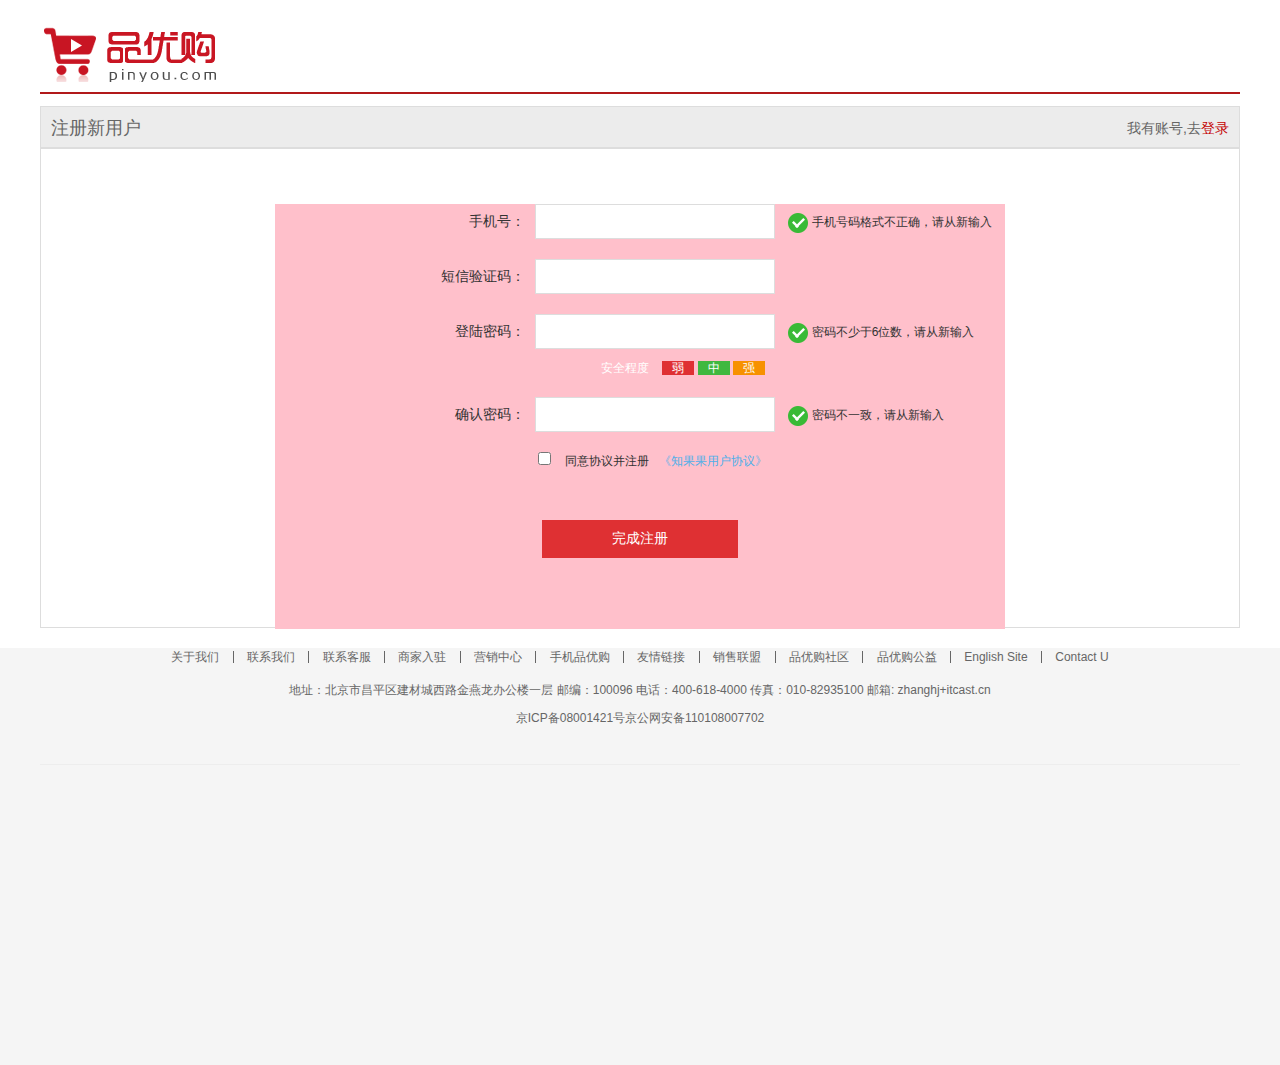
<file: shoping/register.html>
<!DOCTYPE html>
<html lang="en">

<head>
    <meta charset="UTF-8">
    <meta name="viewport" content="width=device-width, initial-scale=1.0">
    <!-- 三大标题 -->
    <!-- 标题 -->
    <title>个人注册</title>

    <link rel="shortcut icon" href="favicon.ico" />
    <link rel="stylesheet" href="css/base.css">
    <!-- 引入我们公共的样式文件 -->
    <link rel="stylesheet" href="css/common.css">
    <!-- 引入我们index的样式文件 -->
    <link rel="stylesheet" href="css/register.css">
    <style>
        /* 字体声明 */
        @font-face {
            font-family: 'icomoon';
            src: url('fonts/icomoon.eot?t49t8z');
            src: url('fonts/icomoon.eot?t49t8z#iefix') format('embedded-opentype'),
                url('fonts/icomoon.ttf?t49t8z') format('truetype'),
                url('fonts/icomoon.woff?t49t8z') format('woff'),
                url('fonts/icomoon.svg?t49t8z#icomoon') format('svg');
            font-weight: normal;
            font-style: normal;
            font-display: block;
        }
    </style>
</head>

<body>

    <!-- header 头部模块 start -->
    <header class="w header">
        <div class="header1">
            <!-- index.html——返回首页 -->
            <h1><a href="index.html" title="注册页">品优购商城</a>
                <div class="regi-hd w"></div>
            </h1>
        </div>
    </header>

    <!-- header 头部模块 end -->


    <!-- 导航栏 start -->
    <div class="regi-nav">
        <section class="w regi-dropdown">
            <dt>注册新用户</dt>
            <dd>
                <li><a href="#">我有账号,去<i class="style_red">登录</i></a></li>
            </dd>
        </section>
    </div>
    <!-- 导航栏 end -->



    <!-- 注册页面 start -->
    <div class="registerarea w">
        <div class="regi-form">
            <!-- 表单域元素 用于提交相关信息 -->
            <form action="">
                <ul>
                    <li><label for="">手机号：</label><input type="text" class="quyu">
                        <span class="error"><i></i>&nbsp;手机号码格式不正确，请从新输入</span>
                    </li>
                    <li><label for="">短信验证码：</label><input type="text" class="quyu">
                        <span class="error"></span>
                    </li>
                    <li><label for="">登陆密码：</label><input type="text" class="quyu">
                        <span class="error"><i></i>&nbsp;密码不少于6位数，请从新输入</span>
                    </li>
                    <div class="anquan">
                        <i>安全程度</i>
                        <i class="regi-red">弱</i>
                        <i class="regi-green">中</i>
                        <i class="regi-organe">强</i>
                    </div>
                    <li><label for="">确认密码：</label><input type="text" class="quyu">
                        <span class="error"><i></i>&nbsp;密码不一致，请从新输入</span>
                    </li>
                    <li><label for=""></label>
                        <input type="checkbox">
                        <span class="teshu">同意协议并注册<p>《知果果用户协议》</p></span>

                    </li>
                </ul>
            </form>
            <input type="submit" value="完成注册" class="zhuce">
        </div>
    </div>



    <!-- 注册页面 end -->



    <!-- 底部模块的制作 footer start -->
    <footer>
        <div class="footer w">
            <section class="footer3">
                <span class="span1">
                    <ul>
                        <li><a href="#">关于我们</a></li>
                        <li></li>
                        <li><a href="#">联系我们</a></li>
                        <li></li>
                        <li><a href="#">联系客服</a></li>
                        <li></li>
                        <li><a href="#">商家入驻</a></li>
                        <li></li>
                        <li><a href="#">营销中心</a></li>
                        <li></li>
                        <li><a href="#">手机品优购</a></li>
                        <li></li>
                        <li><a href="#">友情链接</a></li>
                        <li></li>
                        <li><a href="#">销售联盟</a></li>
                        <li></li>
                        <li><a href="#">品优购社区</a></li>
                        <li></li>
                        <li><a href="#">品优购公益</a></li>
                        <li></li>
                        <li><a href="#">English Site</a></li>
                        <li></li>
                        <li><a href="#">Contact U</a></li>

                    </ul>
                </span>
                <span class="span2"> 地址：北京市昌平区建材城西路金燕龙办公楼一层 邮编：100096 电话：400-618-4000 传真：010-82935100 邮箱:
                    zhanghj+itcast.cn
                </span>
                <span class="span3">京ICP备08001421号京公网安备110108007702 </span>
            </section>
        </div>
    </footer>
    <!-- 底部模块的制作 footer end -->

</body>

</html>
</file>
<file: shoping/css/base.css>
/* 把所有标签的内外边距清零 */
* {
    margin: 0;
    padding: 0;
    /* css3盒子模型 */
    box-sizing: border-box;
}

/* em和i的所有文字不倾斜 */
em,
i {
    font-style: normal
}

/* 去掉li前的小圆点 */
li {
    list-style: none
}


img {
    /* border:0 照顾低版本浏览器 如果图片外面包含了链接会有边框的问题 */
    border: 0;
    /* 取消图片底侧有空白缝隙的问题 */
    vertical-align: middle
}

button {
    /* 当鼠标经过button的时候鼠标变成小手 */
    cursor: pointer
}

a {
    color: #666;
    text-decoration: none
}

a:hover {
    color: #c81623;
}

button,
input {
    /* \5B8B\4F53 就是宋体的意思 这样浏览器兼容性比较好 */
    font-family: Microsoft YaHei, Heiti SC, tahoma, arial, Hiragino Sans GB, "\5B8B\4F53", sans-serif;
    /* 默认有灰色边框我们需要去掉 */
    border: 0;
    /* 去掉点击后的边框 */
    outline: none;
}

body {
    /* css3 抗锯齿性 让文字显示得更加清晰 */
    -webkit-font-smoothing: antialiased;
    background-color: #fff;
    font: 12px/1.5 Microsoft YaHei, Heiti SC, tahoma, arial, Hiragino Sans GB, "\5B8B\4F53", sans-serif;
    color: #666
}

.hide,
.none {
    display: none
}

/* 清除浮动 */
.clearfix:after {
    visibility: hidden;
    clear: both;
    display: block;
    content: ".";
    height: 0
}

.clearfix {
    zoom: 1;
}

h3 {
    font-weight: normal;
    font-family: '宋体';
}
</file>
<file: shoping/css/common.css>
/* 版心 */
.w {
    width: 1200px;
    margin: 0 auto;
    /* background-color: pink; */
}

/* 快捷导航模块 */
.shortcut {
    height: 31px;
    background-color: #f1f1f1;
}

/* 快捷导航左 */
.shortcut>.w>.fl {
    float: left;
    width: 210px;
    line-height: 31px;
    /* background-color: orange; */
}

.shortcut .w .fl li {
    display: inline-block;
}

.shortcut .w .fl li a {
    display: inline-block;
    padding-right: 12px;
    color: #666666;
    font-size: 12px;
}

.shortcut .w .fl li .style_red {
    color: #c40000;
}

.style_red {
    color: #c40000;
}

/* 快捷导航右 */
.shortcut>.w>.fr {
    float: right;
    width: 637px;
    line-height: 31px;
}

.shortcut .w .fr li {
    font-family: 'icomoon';
    display: inline-block;
    color: #666666;
    font-size: 12px;
}

.shortcut .w .fr li:nth-child(even) {
    margin: 9px 12px 0 12px;
    width: 1px;
    height: 12px;
    background-color: #666666;

}

/* 搜索栏  start*/
.header {
    position: relative;
    height: 106px;
    /* background-color: ; */
}

/* 搜索栏1 */
.header .header1 {
    position: absolute;
    width: 219px;
    height: 55px;
    top: 27px;
    background-color: #fff;

}

.header .header1 a {
    display: block;
    width: 219px;
    height: 55px;
    color: #666;
    background: url(../images/icons.png) no-repeat -368px -12px;
    /* font-size:0;京东的做法 */
    /* 淘宝的做法如下 */
    text-indent: -999px;
    overflow: hidden;
}


/* 搜索栏2 */
.header .header2 {
    position: absolute;
    width: 538px;
    height: 37px;
    top: 27px;
    left: 347px;
    border: 2px solid #c40000;
    /* background-color: #fff; */
}

.header .header2 input {
    float: left;
    width: 454px;
    height: 33px;
    border: 0;
    font-size: 14px;
    color: #666666;
}

.header .header2 .button {
    float: left;
    width: 80px;
    height: 33px;
    background-color: #c40000;
    font-size: 16px;
    color: #fff;
    text-align: center;
    line-height: 33px;
    border: 0;
}

.header .hotwords {
    position: absolute;
    display: block;
    top: 64px;
    left: 347px;
    width: 538px;
    height: 22px;
    /* background-color: #74de5f; */
}

.header .hotwords ul li a {
    float: left;
    font-size: 12px;
    margin: 7px 12px 0 12px;
}

.header .hotwords ul li a:hover {
    color: #c81623;
}

/* 搜索栏3 */
.header .shopcar {
    position: absolute;
    width: 140px;
    height: 35px;
    top: 27px;
    left: 996px;
    background-color: #f7f7f7;
    border: 1px solid #dfdfdf;

}

.header .shopcar a {
    position: relative;
    font-family: 'icomoon';
    display: inline-block;
    width: 140px;
    height: 35px;
    font-size: 12px;
    text-align: center;
    line-height: 35px;
    color: #666;
}

.header .shopcar a section {
    display: inline-block;
    position: absolute;
    top: 10px;
    left: 20px;
    width: 20px;
    height: 15px;
    /* margin: 11px 0 0 17px; */
    background: url(../images/icons.png) no-repeat -416px -88px;
    /* background-color: #d91616; */
}

.header .shopcar i {
    position: absolute;
    top: -5px;
    left: 105px;
    height: 16px;
    font-size: 12px;
    color: #fefefe;
    background-color: #c81623;
    padding: 0 6px;
    border-radius: 8px 8px 8px 0;
}

/* 搜索栏 end*/

/* nav start */
nav {
    height: 45px;
    border-bottom: 2px solid #c81623;
}

/* 导航栏左 */
nav .dropdown {
    position: relative;
    float: left;
    width: 209px;
    background-color: #fff;
}

nav .dropdown dt a {
    display: block;
    font-size: 16px;
    color: #ffffff;
    text-align: center;
    line-height: 43px;
    background-color: #b1191a;
}

nav .dropdown dt a:hover dd {
    display: none;
}

nav .dropdown dd {
    position: absolute;
    /* display: none; */
    top: 45px;
    left: 0;
    width: 209px;
    height: 465px;
    border-left: 2px solid #c81623;
}

nav .dropdown dd a {
    position: relative;
    display: block;
    padding-left: 10px;
    font-size: 14px;
    color: #ffffff;
    text-align: left;
    line-height: 31px;
    background-color: #c81623;
}

nav .dropdown dd a:hover {
    background-color: #fff;
    color: #c81623;
}

nav .dropdown dd a::after {
    position: absolute;
    content: '\e90c';
    font-family: 'icomoon';
    right: 10px;
    top: 0;
    width: 12px;
    /* background-color: #fff; */
}

/* 导航栏右 */
nav .navitems {
    float: left;
    margin-left: 18px;
    /* width: 720px; */
    /* background-color: #352c2c; */
}

nav .navitems a {
    display: inline-block;
    font-size: 16px;
    color: #070707;
    text-align: center;
    line-height: 43px;
    padding: 0 22px;
}

nav .navitems a:hover {
    color: red;
}

/* 底部模块制作 footer start */
footer {
    height: 417px;
    background-color: #f5f5f5;
}

.footer {
    height: 417px;
}


/* 第一栏 */
.footer .footer1 {
    height: 110px;
    border-bottom: 1px solid #ededed;
}

.footer .footer1 .footer11 {
    position: relative;
    display: inline-block;
    padding: 38px 0 0 90px;
    /* background-color: #fff; */
}

.footer .footer1 .footer11::before {
    position: absolute;
    content: '';
    top: 30px;
    left: 35px;
    width: 50px;
    height: 50px;
    background: url(../images/icons.png) -253px -3px;
    /* background-color: #333; */
}

.footer .footer1 h3 {
    font-size: 14px;
    color: #333;
}

.footer .footer1 li {
    font-size: 12px;
    color: #666666;
}

.footer .footer1 .tt {
    position: relative;
    display: inline-block;
    padding: 38px 0 0 140px;
    /* background-color: #fafafa; */
}

.footer .footer1 .footer12::before {
    position: absolute;
    content: '';
    top: 30px;
    left: 85px;
    width: 50px;
    height: 50px;
    background: url(../images/icons.png) -254px -54px;
    /* background-color: #333; */
}

.footer .footer1 .footer13::before {
    position: absolute;
    content: '';
    top: 30px;
    left: 85px;
    width: 50px;
    height: 50px;
    background: url(../images/icons.png) -257px -106px;
    /* background-color: #333; */
}

.footer .footer1 .footer14::before {
    position: absolute;
    content: '';
    top: 30px;
    left: 85px;
    width: 50px;
    height: 50px;
    background: url(../images/icons.png) -257px -157px;
    /* background-color: #333; */
}

.footer .footer1 .footer15::before {
    position: absolute;
    content: '';
    top: 30px;
    left: 85px;
    width: 52px;
    height: 50px;
    background: url(../images/icons.png) -255px -209px;
    /* background-color: #333; */
}


/* 第二栏 */
.footer .footer2 {
    height: 190px;
    border-bottom: 1px solid #ededed;
}

.footer .footer2 ul {
    float: left;
    width: 190px;
    height: 190px;
    /* background-color: #fff; */
}

.footer .footer2 .ul1 {
    margin-left: 50px;
}

.footer .footer2 h3 {
    margin: 20px 0 8px 0;
    font-size: 14px;
    color: #333;
}

.footer .footer2 li {
    margin: 4px 0;
    font-size: 12px;
    color: #666666;
}

.footer .footer2 .ul6 {
    position: relative;
    margin-left: 35px;
    width: 155px;
}

.footer .footer2 .ul6::before {
    content: '';
    position: absolute;
    top: 55px;
    left: -15px;
    width: 90px;
    height: 90px;
    background: url(../images/wx_cz.jpg) no-repeat
}

/* 第三栏 */
.footer .footer3 {
    height: 117px;
    border-bottom: 1px solid #ededed;
}

.footer .footer3 li {
    display: inline-block;
    font-size: 12px;
    color: #666666;
}

.footer .footer3 li a {
    line-height: 12px;
    font-size: 12px;
    color: #666666;
}

.footer .footer3 li a:hover {
    color: #fff;
}

.footer .footer3 ul li:nth-child(even) {
    display: inline-block;
    width: 1px;
    height: 12px;
    margin: -2px 10px;
    background-color: #666666;
}

.footer .footer3 span {
    display: block;
    text-align: center;
}

.footer .footer3 .span1 {
    margin-top: 20px;
}

.footer .footer3 .span2 {
    margin-top: 15px;
}

.footer .footer3 .span3 {
    margin-top: 10px;
}

/* 底部模块制作 footer end */
</file>
<file: shoping/css/index.css>
.article1 {
    height: 455px;

}

.article1 .article11 {
    float: left;
    margin: 10px 0 0 220px;
    width: 980px;
    height: 100%;
}

/* 左侧 */
article .article11 .focus {
    float: left;
    width: 721px;
    height: 100%;
    /* background-color: #fad2d2; */
}

/* 右侧 */
article .article11 .newsflash {
    float: right;
    width: 250px;
    height: 100%;
    /* background-color: #fad2d2; */
}

/* 右一 */
article .article11 .news {
    width: 100%;
    height: 165px;
    border: 1px solid #dfdfdf;
    /* background-color: #fff; */
}

article .article11 .news h3 {
    position: relative;
    font-size: 14px;
    padding: 8px 0 6px 15px;
    border-bottom: 1px dashed #dfdfdf;
    color: #333;
}

article .article11 .news h3 a {
    font-family: 'icomoon';
    position: absolute;
    font-size: 12px;
    top: 8px;
    right: 15px;
}

article .article11 .news ul li a {
    display: block;
    font-size: 12px;
    margin: 6px 0 0 15px;
    color: #666;
    white-space: nowrap;
    overflow: hidden;
    text-overflow: ellipsis;
}

article .article11 .news ul li a:hover {
    color: #c40000;
    ;
}

/* 右二 */
article .article11 .lifeservice {
    width: 100%;
    height: 210px;
    /* border-top: 1px solid #dfdfdf; */
    border-left: 1px solid #dfdfdf;
}

article .article11 .lifeservice .lifeservice1 {
    height: 70px;
    /* background-color: #fff; */

}

article .article11 .lifeservice .lifeservice2 {
    height: 70px;
    /* background-color: #fff; */
}

article .article11 .lifeservice .lifeservice3 {
    height: 70px;
    /* background-color: #fff; */
}

article .article11 .lifeservice li {
    float: left;
    height: 100%;
    width: 25%;
    border-bottom: 1px solid #dfdfdf;
    border-right: 1px solid #dfdfdf;
}

article .article11 .lifeservice li a {
    display: inline-block;
    position: relative;
    width: 62px;
    font-size: 12px;
    text-align: center;
    margin-top: 50px;
}

article .article11 .lifeservice .lifeservice11::before {
    position: absolute;
    content: '';
    top: -38px;
    left: 20px;
    width: 20px;
    height: 25px;
    background: url(../images/icons.png) no-repeat -18px -16px;
}

article .article11 .lifeservice .lifeservice12::before {
    position: absolute;
    content: '';
    top: -38px;
    left: 20px;
    width: 25px;
    height: 28px;
    background: url(../images/icons.png) no-repeat -78px -16px;
}

article .article11 .lifeservice .lifeservice13::before {
    position: absolute;
    content: '';
    top: -38px;
    left: 20px;
    width: 25px;
    height: 28px;
    background: url(../images/icons.png) no-repeat -141px -16px;
}

article .article11 .lifeservice .lifeservice14::before {
    position: absolute;
    content: '';
    top: -38px;
    left: 20px;
    width: 30px;
    height: 28px;
    background: url(../images/icons.png) no-repeat -206px -15px;
}

article .article11 .lifeservice .lifeservice21::before {
    position: absolute;
    content: '';
    top: -38px;
    left: 20px;
    width: 30px;
    height: 25px;
    background: url(../images/icons.png) no-repeat -16px -88px;
}

article .article11 .lifeservice .lifeservice22::before {
    position: absolute;
    content: '';
    top: -38px;
    left: 20px;
    width: 25px;
    height: 28px;
    background: url(../images/icons.png) no-repeat -78px -88px;
}

article .article11 .lifeservice .lifeservice23::before {
    position: absolute;
    content: '';
    top: -38px;
    left: 20px;
    width: 25px;
    height: 28px;
    background: url(../images/icons.png) no-repeat -141px -88px;
}

article .article11 .lifeservice .lifeservice24::before {
    position: absolute;
    content: '';
    top: -38px;
    left: 20px;
    width: 30px;
    height: 28px;
    background: url(../images/icons.png) no-repeat -206px -87px;
}

article .article11 .lifeservice .lifeservice31::before {
    position: absolute;
    content: '';
    top: -38px;
    left: 20px;
    width: 30px;
    height: 25px;
    background: url(../images/icons.png) no-repeat -15px -159px;
}

article .article11 .lifeservice .lifeservice32::before {
    position: absolute;
    content: '';
    top: -38px;
    left: 20px;
    width: 25px;
    height: 28px;
    background: url(../images/icons.png) no-repeat -78px -159px;
}

article .article11 .lifeservice .lifeservice33::before {
    position: absolute;
    content: '';
    top: -38px;
    left: 20px;
    width: 25px;
    height: 28px;
    background: url(../images/icons.png) no-repeat -141px -154px;
}

article .article11 .lifeservice .lifeservice34::before {
    position: absolute;
    content: '';
    top: -38px;
    left: 20px;
    width: 30px;
    height: 28px;
    background: url(../images/icons.png) no-repeat -206px -159px;
}

/* 右三 */
article .article11 .bargin {
    width: 100%;
    height: 75px;
    margin-top: 5px;
    /* background-color: #333; */
}

/* 内容模块 2 start */
.recom {
    height: 165px;
    margin-top: 20px;
}

.recom .recom-hd {
    float: left;
    width: 206px;
    height: 100%;
    text-align: center;
    font-size: 18px;
    /* background-color: #5c5251; */
}

.recom .recom-hd a {
    position: relative;
    display: block;
    margin-top: 97px;
    color: #fff;
}

.recom .recom-hd a:hover {
    color: #c40000;
}

.recom .recom-hd a::before {
    position: absolute;
    content: '';
    top: -70px;
    right: 65px;
    width: 60px;
    height: 60px;
    background: url(../images/clock.png) no-repeat;
}

/* 后面4个 */
.recom .recom-bd {
    float: left;
    width: 994px;
    height: 100%;
    background-color: #ebebeb;
}

.recom .recom-bd ul {
    width: 1000px;
    height: 100%;
}

.recom .recom-bd .bd1 {
    float: left;
    width: 249px;
    height: 165px;
    background: url(../upload/图层150.png) no-repeat 120px 20px;
}

.recom .recom-bd .bd2 {
    float: left;
    width: 249px;
    height: 165px;
    background: url(../upload/图层149.png) no-repeat 120px 20px;
}

.recom .recom-bd .bd3 {
    float: left;
    width: 249px;
    height: 165px;
    background: url(../upload/图层148.png) no-repeat 120px 20px;
}

.recom .recom-bd .bd4 {
    float: left;
    width: 249px;
    height: 165px;
    background: url(../upload/图层151.png) no-repeat 70px 20px;
}

.recom .recom-bd section div {
    width: 249px;
    height: 165px;
    margin: 18px 0 0 22px;
}

.recom .recom-bd h3 {
    font-size: 16px;
    color: #333;
}

.recom .recom-bd li {
    font-size: 12px;
    margin-top: 5px;
}

.recom .recom-bd .li1 {
    display: inline-block;
    padding: 0 3px;
    font-size: 14px;
    margin-top: 10px;
    background-color: #fff;
}

.recom .recom-bd li a {
    display: inline-block;
    width: 60px;
    height: 20px;
    border-radius: 10px;
    font-size: 12px;
    text-align: center;
    color: #fff;
    margin-top: 20px;
}

.recom .recom-bd li a:hover {
    color: #333;
}

.recom .recom-bd i {
    float: left;
    width: 1px;
    height: 145px;
    margin-top: 10px;
    background-color: #dddddd;
}

/* 背景颜色更改 */
.recom .recom-bd .style_blue {
    color: #fff;
    background-color: #00a0e8;
}

.recom .recom-bd .style_green {
    color: #fff;
    background-color: #5fb200;
}

.recom .recom-bd .style_hotred {
    color: #fff;
    background-color: #e2162f;
}

/* 内容模块 2 end */


/* 内容模块 3 start */
.yourlikes {
    position: relative;
    height: 293px;
    border: 1px solid #ededed;
    /* overflow: hidden; */
}

.yourlikes ul {
    display: block;
    width: 1200px;
    height: 231px;
}

.yourlikes .caice {
    width: 1200px;
    height: 60px;
}

.yourlikes .caice i {
    float: left;
    font-size: 18px;
    color: #333;
    margin-top: 30px;
}

.yourlikes .caice a {
    font-family: 'icomoon';
    float: right;
    font-size: 12px;
    color: #333;
    margin-top: 30px;
    margin-right: 10px;
}

.yourlikes ul div {
    float: left;
    width: 199px;
    height: 100%;
    background-color: #fff;
}

.yourlikes ul li {
    float: left;
    width: 1px;
    height: 65px;
    margin-top: 160px;
    background-color: #ededed;
}

.yourlikes ul div .bgc {
    display: block;
    width: 199px;
    height: 160px;
}

.yourlikes ul .yourlikes_1 .bgc {
    background: url(../upload/yourlikes1.png) no-repeat;
    background-position: center;
}

.yourlikes ul .yourlikes_2 .bgc {
    background: url(../upload/yourlikes2.png) no-repeat;
    background-position: center;
}

.yourlikes ul .yourlikes_3 .bgc {
    background: url(../upload/yourlikes3.png) no-repeat;
    background-position: center;
}

.yourlikes ul .yourlikes_4 .bgc {
    background: url(../upload/yourlikes4.png) no-repeat;
    background-position: center;
}

.yourlikes ul .yourlikes_5 .bgc {
    background: url(../upload/yourlikes5.png) no-repeat;
    background-position: center;
}

.yourlikes ul .yourlikes_6 .bgc {
    background: url(../upload/yourlikes6.png) no-repeat;
    background-position: center;
}

.yourlikes ul div a {
    display: block;
    margin-left: 35px;
    font-size: 12px;
    color: #666;
}

.yourlikes ul div a p {
    display: block;
    font-size: 18px;
    color: #df3033;
}

.yourlikes ul div a p i {
    font-size: 14px;
}

/* 内容模块 3 end */


/* 楼层区模块 start */
.floor .hd {
    height: 58px;
    border-bottom: 2px solid #c81623;
}

/* 楼层区模块1 start */
.floor .hd1 {
    float: left;
    font-size: 18px;
    color: #df3033;
    margin-top: 30px;
}

.floor .hd .tab_list {
    float: right;

}

.floor .hd .tab_list li {
    margin-top: 35px;
    display: inline-block;
    height: 12px;
}

.floor .hd .tab_list li:nth-child(even) {
    width: 1px;
    height: 12px;
    background-color: #999;

}

.floor .hd .tab_list li a {
    font-size: 12px;
    margin: 0 15px;
}

.floor .bd {
    height: 360px;
    /* overflow: hidden; */
    background-color: #fff;
}

.floor .bd section {
    float: left;
    width: 220px;
    height: 360px;
}

/*楼层区模块1 模块1 */
.floor .bd .bd1 {
    width: 210px;
    background-color: #fff;
}

.floor .bd .bd1 ul {
    display: block;
    width: 100%;
    height: 120px;
    /* background-color: #0d0d0d; */
}

.floor .bd .bd1 ul li:nth-child(odd) {
    float: left;
    margin-left: 15px;
    width: 85px;
    border-bottom: 1px solid #ededed;
}

.floor .bd .bd1 ul li:nth-child(even) {
    float: right;
    width: 85px;
    margin-right: 15px;
    border-bottom: 1px solid #ededed;
}

.floor .bd .bd1 ul li a {
    display: block;
    font-size: 12px;
    text-align: center;
    margin: 9px 0;
}

.floor .bd1 a h3 {
    display: block;
    font-size: 18px;
    height: 18px;
    font-weight: normal;
    color: #c81623;
    margin-top: 15px;
    text-align: center;
}

.floor .bd1 a i {
    display: block;
    font-size: 12px;
    color: #c81623;
    margin-top: 5px;
    text-align: center;
}

.floor .bd1 a .imgs {
    display: block;
    margin: 20px 0 0 30px;

}

/*楼层区模块1 模块2 */
.floor .bd .bd2 {
    width: 330px;
}

/* 每个楼梯不一样的地方 */
.floor .floor1 .bd .bd2 {
    position: relative;
    background-color: #aed6d8;
}

.floor .floor1 .bd .bd2 h3 {
    display: block;
    margin-top: 38px;
    font-size: 18px;
    text-align: center;
    color: #045b6a;
}

.floor .floor1 .bd .bd2 i {
    display: block;
    /* margin-top: 5px; */
    font-size: 12px;
    text-align: center;
    color: #045b6a;
}

.floor .floor1 .bd .bd2 .imgs {
    display: block;
    width: 217px;
    height: 200px;
    margin: 35px 0 0 55px;
    background: url(../upload/floor12.png) no-repeat;
}

.floor .bd .bd2 .imgs a div:hover {
    background-color: #fff;
}

.floor .bd .bd2 .imgs a .quan1 {
    position: absolute;
    width: 10px;
    height: 10px;
    bottom: 15px;
    left: 140px;
    background: #3e3e3e;
    border-radius: 5px;
}

.floor .bd .bd2 .imgs a .quan2 {
    position: absolute;
    width: 10px;
    height: 10px;
    bottom: 15px;
    left: 160px;
    background: #3e3e3e;
    border-radius: 5px;
}

.floor .bd .bd2 .imgs a .quan3 {
    position: absolute;
    width: 10px;
    height: 10px;
    bottom: 15px;
    left: 180px;
    background: #3e3e3e;
    border-radius: 5px;
}


/*楼层区模块1 模块3 */
.floor .bd .bd3 {
    border-right: 1px solid #ededed;

}

.floor .bd .bd3 div {
    position: relative;
    display: inline-block;
    height: 50%;
    width: 100%;
    /* background-color: #4e4d4d; */
    border-bottom: 1px solid #ededed;
}

.floor .bd .bd3 div h3 {
    display: block;
    color: #000;
    margin: 15px 0 0 20px;
    font-size: 18px;
    text-align: left;
}

.floor .bd .bd3 div i {
    display: block;
    color: #c40000;
    display: block;
    font-size: 12px;
    margin: 0 0 0 20px;
    text-align: left;
}

/* 特殊的 */
.floor .floor1 .bd .bd3 .p1 .imgs {
    position: absolute;
    display: block;
    width: 139px;
    height: 85px;
    bottom: 2px;
    right: 2px;
    background: url(../upload/floor13.png) no-repeat;
}

/* 特殊的 */
.floor .floor1 .bd .bd3 .p2 .imgs {
    position: absolute;
    display: block;
    width: 155px;
    height: 105px;
    bottom: 2px;
    right: 2px;
    background: url(../upload/floor14.png) no-repeat;
}

/*楼层区模块1 模块4 */
.floor .bd .bd4 {
    position: relative;
    border-right: 1px solid #ededed;
    /* background-color: #f14444; */
}

.floor .bd .bd4 h3 {
    display: block;
    font-family: '宋体';
    color: #000;
    margin: 70px 0 0 0;
    font-size: 18px;
    text-align: center;
}

.floor .bd .bd4 i {
    display: block;
    font-family: '宋体';
    color: #999;
    font-size: 16px;
    text-align: center;
}

/* 特殊的 */
.floor .floor1 .bd .bd4 .imgs {
    position: absolute;
    display: block;
    width: 175px;
    height: 112px;
    bottom: 52px;
    right: 20px;
    background: url(../upload/floor15.png) no-repeat;
}

/*楼层区模块1 模块5 */
.floor .bd .bd5 {
    border-right: 1px solid #ededed;
    /* background-color: #690404; */
}

.floor .bd .bd5 div {
    position: relative;
    display: inline-block;
    height: 50%;
    width: 100%;
    /* background-color: #4e4d4d; */
    border-bottom: 1px solid #ededed;
}

.floor .bd .bd5 div h3 {
    display: block;
    color: #000;
    margin: 15px 0 0 20px;
    font-size: 16px;
    margin: 23px 0 0 20px;
    text-align: left;
    z-index: 2;
}

.floor .bd .bd5 div i {
    color: #c40000;
    display: block;
    font-size: 12px;
    margin: 0 0 0 20px;
    text-align: left;
    z-index: 2;
}

/* 特殊的 */
.floor .floor1 .bd .bd5 .p1 .imgs {
    position: absolute;
    display: block;
    width: 141px;
    height: 91px;
    bottom: 2px;
    right: 2px;
    background: url(../upload/floor16.png) no-repeat;
    z-index: 1;
}

/* 特殊的 */
.floor .floor1 .bd .bd5 .p2 .imgs {
    position: absolute;
    display: block;
    width: 124px;
    height: 123px;
    bottom: 2px;
    right: 2px;
    background: url(../upload/floor17.png) no-repeat 0 -20px;
    z-index: 0;
}

/*楼层区模块1 end */


/*楼层区模块2 start */

/* 每个楼梯不一样的地方 */
.floor .floor2 .bd .bd2 {
    position: relative;
    background-color: #c6e8b6;
}

.floor .floor2 .bd .bd2 h3 {
    display: block;
    margin-top: 38px;
    font-size: 18px;
    text-align: center;
    color: #4c852a;
}

.floor .floor2 .bd .bd2 i {
    display: block;
    /* margin-top: 5px; */
    font-size: 12px;
    text-align: center;
    color: #4c852a;
}

.floor .floor2 .bd .bd2 .imgs {

    display: block;
    width: 217px;
    height: 200px;
    margin: 30px 0 0 90px;
    background: url(../upload/floor22.png) no-repeat;
}

/* 特殊的 */
.floor .floor2 .bd .bd3 .p1 .imgs {
    position: absolute;
    display: block;
    width: 95px;
    height: 99px;
    bottom: 2px;
    right: 2px;
    background: url(../upload/floor23.png) no-repeat;
}

/* 特殊的 */
.floor .floor2 .bd .bd3 .p2 .imgs {
    position: absolute;
    display: block;
    width: 114px;
    height: 109px;
    bottom: 2px;
    right: 2px;
    background: url(../upload/floor24.png) no-repeat;
}

.floor .floor2 .bd .bd4 .imgs {
    position: absolute;
    display: block;
    width: 126px;
    height: 150px;
    bottom: 55px;
    right: 45px;
    background: url(../upload/floor25.png) no-repeat;
}

/* 特殊的 */
.floor .floor2 .bd .bd5 .p1 .imgs {
    position: absolute;
    display: block;
    width: 94px;
    height: 104px;
    bottom: 2px;
    right: 2px;
    background: url(../upload/floor26.png) no-repeat;
    z-index: 1;
}

/* 特殊的 */
.floor .floor2 .bd .bd5 .p2 .imgs {
    position: absolute;
    display: block;
    width: 107px;
    height: 109px;
    bottom: 2px;
    right: 2px;
    background: url(../upload/floor27.png) no-repeat 0 0;
    z-index: 0;
}

/*楼层区模块2 end */


/* 楼层区模块 end */
</file>
<file: shoping/css/list.css>
/* 导航栏左侧 */
.list-drop {
    float: left;
}

.list-drop li {
    display: inline-block;
    height: 45px;
    line-height: 45px;
}

.list-drop li a {
    font-size: 16px;
    padding: 0 28px;
    color: #333;
}


/* 导航栏右侧 */
.list-nav {
    float: right;

}

.list-nav li {
    display: inline-block;
    height: 45px;
    line-height: 47px;

}

.list-nav li a {
    font-family: 'icomoon';
    font-size: 14px;
    padding: 0 22px;
    color: #666666;
}

.list-nav li .style_red {
    color: #c81523;
}

.art-nav {
    position: relative;
    height: 120px;
    background: url(../upload/背景banner.png) no-repeat;
}

.art-nav a {
    display: block;
}

.art-nav a i {
    position: absolute;
    width: 100px;
    height: 29px;
    margin: 25px 550px 0;
    background: url(../upload/女鞋.png) no-repeat;
}

.art-nav a p {
    position: absolute;
    font-size: 16px;
    width: 500px;
    height: 29px;
    text-align: center;
    margin: 80px 350px 0;
}

.art-art {
    height: 1500px;
}

.art-art1 {
    float: left;
    width: 290px;
    height: 458px;
    margin: 5px 12px 0 0;
    background: url(../upload/单品1拷贝.png) no-repeat;
    border: 1px solid transparent;
}

.art-art1:hover {
    border: 1px solid #c81523;
}

.art-art div:nth-child(4n) {
    margin: 5px 0 0 0;
}
</file>
<file: shoping/css/particular.css>
/* 第一板块 */
article .par-article1 {
    height: 605px;
}

/* 第一板块左边 start */
article .par-article1 .par-article11 {
    float: left;
    width: 480px;
    height: 605px;
    /* background: pink; */
}

article .par-article1 .par-article11 .par-nav {
    height: 23px;
    margin-top: 25px;
}

article .par-article1 .par-article11 .par-nav ul li {
    float: left;
}

article .par-article1 .par-article11 .par-nav ul li:nth-child(2n) {
    margin: 0 15px;
}

article .par-article1 .par-article11 .par-nav ul a {
    font-size: 12px;
    color: #333;
}

article .par-article1 .par-article11 .pic {
    display: block;
    width: 400px;
    height: 400px;
    margin-top: 10px;
    border: 1px solid #dddddd;
    background: url(../particular-img/shouji1.png) no-repeat;
    background-position: center;
}

article .par-article1 .par-article11 .xiao-pic {
    width: 480px;
    height: 60px;
    margin-top: 52px;
    /* background-color: #363434; */
    /* border: 1px solid #dddddd; */
    /* background: url(../particular-img/shouji1.png) no-repeat; */
}

article .par-article1 .par-article11 .xiao-pic .a11 {
    font-family: 'icomoon';
    float: left;
    width: 55px;
    height: 60px;
    font-size: 50px;
    color: #dddddd;
    line-height: 60px;
    text-align: center;
    margin-right: 10px;
    border: 1px solid transparent;
    /* background: url(../particular-img/shouji1.png) no-repeat; */
}

article .par-article1 .par-article11 .xiao-pic .a12 {
    float: left;
    width: 55px;
    height: 60px;
    margin-right: 10px;
    border: 1px solid transparent;
    background: url(../particular-img/shouji2.png) no-repeat;
    background-position: center;
}

article .par-article1 .par-article11 .xiao-pic .a13 {
    float: left;
    width: 260px;
    height: 60px;
    margin-right: 10px;
    border: 1px solid transparent;
    background: url(../particular-img/shouji3.png) no-repeat;
    background-position: center;
}

article .par-article1 .par-article11 .xiao-pic .a14 {
    font-family: 'icomoon';
    float: left;
    width: 55px;
    height: 60px;
    font-size: 50px;
    color: #dddddd;
    line-height: 60px;
    text-align: center;
    border: 1px solid transparent;
    /* background: url(../particular-img/shouji3.png) no-repeat; */
}

article .par-article1 .par-article11 .xiao-pic a:hover {
    border: 1px solid #c81623;
}

article .par-article1 .par-article11 .infor {
    margin-top: 10px;
}

article .par-article1 .par-article11 .infor i {
    display: inline-block;
    margin: 0 35px 0 0;
}

article .par-article1 .par-article11 .infor i span {
    font-family: 'icomoon';
    color: #c81623;
    padding-right: 4px;
}

/* 第一板块左边 end */


/* 第一板块右边 start */
article .par-article1 .par-article12 {
    float: right;
    width: 720px;
    height: 605px;

}

article .par-article1 .par-article12 .title {
    height: 105px;
    /* background-color: #f64c4c; */
}

article .par-article1 .par-article12 .title p {
    display: block;
    padding-top: 40px;
    font-size: 16px;
    color: #000;
}

article .par-article1 .par-article12 .title i {
    display: block;
    padding-top: 15px;
    font-size: 12px;
    color: #e12228;
}

article .par-article1 .par-article12 .price {
    height: 110px;
    background-color: #fee9eb;
}

article .par-article1 .par-article12 .price1 {
    float: left;
    width: 70px;
    /* background-color: #fff; */
}

article .par-article1 .par-article12 .price1 li {
    font-size: 12px;
    margin-top: 15px;
    /* background-color: #fff; */
}

article .par-article1 .par-article12 .price .price2 {
    float: left;
    /* padding-top: 10px; */
    width: 600px;
    /* background-color: #333; */
}

article .par-article1 .par-article12 .price .price2 li a i {
    display: inline-block;
    font-size: 24px;
    margin-top: -5px;
    /* background-color: #333; */
}

article .par-article1 .par-article12 .price .price2 li a p {
    display: inline;
    font-size: 16px;
    /* background-color: #333; */
}

article .par-article1 .par-article12 .price .price2 li {
    margin-top: 8px;
    /* background-color: #333; */
}

article .par-article1 .par-article12 .price .price2 li span {
    display: inline-block;
    font-size: 12px;
    color: #fff;
    padding: 2px 4px;
    background-color: #e12228;
    /* background-color: #333; */
}

article .par-article1 .par-article12 .area {
    width: 550px;
    height: 98px;
    border-bottom: 1px solid #ddd;
}

article .par-article1 .par-article12 .area1 {
    height: 98px;
}

article .par-article1 .par-article12 .area .area2 {
    padding-top: 15px;
}

article .par-article1 .par-article12 .area .area2 li {
    margin-bottom: 13px;
    font-family: 'icomoon';
    color: #999;
}

article .par-article1 .par-article12 .area .area2 li a {
    color: #999;
}

article .par-article1 .par-article12 .area .area2 li i {
    font-weight: 700;
}

article .par-article1 .par-article12 .quantity {
    width: 550px;
    height: 290px;
    /* background-color: #333; */
}

article .par-article1 .par-article12 .quantity .quantity1 {
    height: 290px;
    /* background-color: #333; */
}

article .par-article1 .par-article12 .quantity .quantity2 {
    position: relative;
}

article .par-article1 .par-article12 .quantity .quantity2 li {
    float: left;
    width: 470px;
    height: 38px;
    margin-top: 5px;
    /* background-color: #333; */
}

article .par-article1 .par-article12 .quantity .quantity2 .li1 {
    margin-top: 15px;
}

article .par-article1 .par-article12 .quantity .price1 li {
    margin-top: 25px;
    /* background-color: #fff; */
}

article .par-article1 .par-article12 .quantity .quantity2 li i {
    display: inline-block;
    padding: 0 15px;
    margin-right: 8px;
    height: 38px;
    line-height: 38px;
    background-color: #f7f7f7;
    border: 1px solid #ededed;
}

article .par-article1 .par-article12 .quantity .quantity2 li i:hover {
    border: 1px solid #e12228;
}

article .par-article1 .par-article12 .quantity2 .buy {
    overflow: hidden;
    position: absolute;
    width: 241px;
    height: 65px;
    top: 225px;
    left: 0;
    background: url(../particular-img/buy.png) no-repeat;
}

article .par-article1 .par-article12 .quantity2 .buy a {
    position: absolute;
    font-size: 18px;
    left: 100px;
    top: 20px;

    color: #fff;
}

/* 第一板块右边 end */


/* 第二板块左边 start */
article .par-article2 {
    height: 2385px;
    margin-top: 30px;
}

article .par-article2 .par-article21 {
    display: inline-block;
    position: relative;
    width: 210px;
    height: 2385px;
    border: 1px solid #ededed;
}

article .par-article2 .par-article21 .section1 {
    display: block;
    width: 100%;
    height: 220px;
}

article .par-article2 .par-article21 .section1 .par-hd li {
    float: left;
    width: 104px;
    height: 35px;
    line-height: 35px;
    text-align: center;
    font-size: 12px;
    color: #000;
    background-color: #f1f1f1;
    border-bottom: 1px solid #ededed;
}

article .par-article2 .par-article21 .section1 .par-hd li:nth-child(2n) {
    border-left: 1px solid #ededed;
}

article .par-article2 .par-article21 .section1 .par-hd li:hover {
    color: #e12228;
    background-color: transparent;
    border-bottom: 0;
}

article .par-article2 .par-article21 .section1 .par-bd li {
    float: left;
    width: 92px;
    height: 29px;
    line-height: 29px;
    text-align: left;
    padding-left: 3px;
    font-size: 12px;
    color: #000;
    border-bottom: 1px dashed #ededed;
    background-color: transparent;
}

article .par-article2 .par-article21 .section1 .par-bd li:nth-child(2n+1) {
    margin-left: 12px;
}

article .par-article2 .par-article21 .section1 section {
    float: left;
    margin-top: 15px;
    font-size: 14px;
    margin-left: 12px;
}


article .par-article2 .par-article21 .section3::before {
    position: absolute;
    content: '';
    top: 0;
    left: 10px;
    width: 190px;
    height: 1px;
    background-color: #ededed;
}

article .par-article2 .par-article21 .section-tong {
    position: relative;
    width: 210px;
    height: 225px;
    text-align: center;
}

article .par-article2 .par-article21 .section2 {
    float: left;
    width: 210px;
    height: 680px;
    background: url(../particular-img/left1.png) no-repeat;
}

article .par-article2 .par-article21 .section3 {
    position: relative;
    float: left;
    width: 210px;
    height: 680px;
    background: url(../particular-img/left2.png) no-repeat;
}

article .par-article2 .par-article21 .section-tong a {
    display: block;
    position: absolute;
    width: 90px;
    height: 28px;
    bottom: 20px;
    left: 60px;
    line-height: 28px;
    text-align: center;
    border: 1px solid #ededed;
}

/* 第二板块左边 end */

/* 第二板块右边 start */
article .par-article2 .par-article22 {
    float: right;
    width: 976px;
    height: 2385px;
    margin-left: 10px;
}

/* 右边第一个盒子 start */
article .par-article2 .par-article22 .section1 {
    width: 100%;
    height: 302px;
    border: 1px solid #ededed;
}

article .par-article2 .par-article22 .section1 .hd {
    width: 100%;
    height: 39px;
    background-color: #f1f1f1;
    border-bottom: 1px solid #ededed;
}

article .par-article2 .par-article22 .section1 .hd a {
    display: inline-block;
    line-height: 39px;
    color: #fff;
    height: 39px;
    padding: 0 18px;
    background-color: #e12228;
}

article .par-article2 .par-article22 .section1 .bd {
    width: 100%;
    height: 260px;
    /* background-color: #000000; */
}

article .par-article2 .par-article22 .section1 .bd .bd-left {
    display: inline-block;
    width: 803px;
    height: 100%;
    border-right: 1px solid #ededed;
}

article .par-article2 .par-article22 .section1 .bd .bd-left li {
    float: left;
}

article .par-article2 .par-article22 .section1 .bd .bd-left li a {
    display: inline-block;
    padding: 14px 25px 25px 15px;
}

article .par-article2 .par-article22 .section1 .bd .bd-left .pic {
    position: relative;
    float: left;
    width: 100%;
    height: 131px;
    /* background-color: #ff0000; */
}

article .par-article2 .par-article22 .section1 .bd .bd-left .pic .jiahao {
    position: absolute;
    top: 60px;
    left: 145px;
    color: #000;
    font-size: 20px;
    /* background-color: #ff0000; */
}

article .par-article2 .par-article22 .section1 .bd .bd-left .pic section {
    display: inline-block;
    width: 120px;
    height: 100%;
    margin-right: 30px;
    border: 1px solid transparent;
    background-color: #333;
}

article .par-article2 .par-article22 .section1 .bd .bd-left .pic section:hover {
    border: 1px solid #e12228;
}

article .par-article2 .par-article22 .section1 .bd .bd-left .pic .pic1 {
    display: inline-block;
    width: 130px;
    height: 100%;
    margin: 0 45px 0 10px;
    background-color: #333;
    background: url(../particular-img/right1.png) no-repeat;
    background-position: center;
}

article .par-article2 .par-article22 .section1 .bd .bd-left .pic .pic2 {
    background: url(../particular-img/right2.png) no-repeat;
    background-position: center;
}

article .par-article2 .par-article22 .section1 .bd .bd-left .pic .pic3 {
    background: url(../particular-img/right3.png) no-repeat;
    background-position: center;
}

article .par-article2 .par-article22 .section1 .bd .bd-left .pic .pic4 {
    background: url(../particular-img/right4.png) no-repeat;
    background-position: center;
}

article .par-article2 .par-article22 .section1 .bd .bd-left .pic .pic5 {
    background: url(../particular-img/right5.png) no-repeat;
    background-position: center;
}

article .par-article2 .par-article22 .section1 .bd .bd-left .price {
    position: relative;
    float: left;
    width: 100%;
    height: 45px;
    /* background-color: #ff0000; */
}

article .par-article2 .par-article22 .section1 .bd .bd-left .price section {
    display: inline-block;
    width: 120px;
    height: 100%;
    margin-right: 30px;
    border: 1px solid transparent;
    /* background-color: #333; */
}

article .par-article2 .par-article22 .section1 .bd .bd-left .price .price1 {
    display: inline-block;
    width: 130px;
    height: 100%;
    font-size: 14px;
    color: #e12228;
    text-align: center;
    margin: 0 45px 0 10px;
    /* background-color: #333; */
}

article .par-article2 .par-article22 .section1 .bd .bd-left .price section p {
    font-size: 12px;
    color: #333;
    padding: 8px 0 0 0;
    text-align: center;
}

article .par-article2 .par-article22 .section1 .bd .bd-left .price section i {
    font-size: 12px;
    color: #e12228;
    text-align: left;
}

article .par-article2 .par-article22 .section1 .bd .bd-left .pic span {
    font-family: 'icomoon';
    position: absolute;
    top: 55px;
    right: 0;
    width: 20px;
    height: 50px;
    line-height: 50px;
    font-size: 25px;
    text-align: left;
    color: #fcfcfc;
    background-color: #dddddd;

}

article .par-article2 .par-article22 .section1 .bd .bd-right {
    float: right;
    width: 165px;
    height: 100%;
    /* background-color: #333; */
}

article .par-article2 .par-article22 .section1 .bd .bd-right i {
    display: block;
    margin-top: 10px;
    margin-left: 15px;
    font-size: 12px;
    color: #333;
    /* background-color: #333; */
}

article .par-article2 .par-article22 .section1 .bd .bd-right .shouhang {
    margin-top: 45px;
}

article .par-article2 .par-article22 .section1 .bd .bd-right p {
    display: block;
    margin-top: 10px;
    margin-left: 15px;
    font-size: 24px;
    color: #e12228;
    /* background-color: #333; */
}

article .par-article2 .par-article22 .section1 .bd .bd-right p span {
    font-size: 16px;
}

article .par-article2 .par-article22 .section1 .bd .bd-right a {
    display: inline-block;
    margin-top: 40px;
    margin-left: 15px;
    font-size: 18px;
    padding: 10px 20px;
    color: #fff;
    background-color: #e12228;
}

/* 右边第一个盒子 end */

/* 右边第二个盒子 start */
article .par-article2 .par-article22 .section2 .hd {
    width: 100%;
    height: 39px;
    background-color: #f1f1f1;
    border-bottom: 1px solid #ededed;
}

article .par-article2 .par-article22 .section2 .hd a {
    display: inline-block;
    line-height: 39px;
    color: #333;
    height: 39px;
    padding: 0 18px;
    background-color: #f1f1f1;
}

article .par-article2 .par-article22 .section2 .hd a:hover {
    color: #fff;
    background-color: #e12228;
}

article .par-article2 .par-article22 .section2 .bd {
    position: relative;
    width: 100%;
    height: 320px;
    border-bottom: 1px solid #ededed;
    /* background-color: #000000; */
}

article .par-article2 .par-article22 .section2 .bd .shouhang {
    margin-top: 22px;
}

article .par-article2 .par-article22 .section2 .bd p {
    margin-left: 20px;
    margin-bottom: 4px;
}

article .par-article2 .par-article22 .section2 .bd .chakan {
    position: absolute;
    bottom: 18px;
    right: 20px;
    color: #333;
    /* background-color: #000000; */
}

article .par-article2 .par-article22 .section2 .bd .chakan a {
    font-family: 'icomoon';
}

/* 右边第二个盒子 end */

/* 右边第三个盒子 */
article .par-article2 .par-article22 .section3 {
    height: 780px;
    background-color: #fbfbfb;
}

article .par-article2 .par-article22 .section3 img {
    margin-left: 140px;
}

/* 右边第四个盒子 */
article .par-article2 .par-article22 .section4 {
    height: 422px;
    background-color: #f0f0f0;
}

article .par-article2 .par-article22 .section4 img {
    margin-top: -3.8px;
    margin-left: 40px;
}

/* 右边第五个盒子 */
article .par-article2 .par-article22 .section5 {
    height: 470px;
    background-color: transparent;
}

/* 第二板块右边 end */

/* 第三块 start */
article .par-article3 {
    height: 338px;
    margin: 30px 0;
    border: 1px solid #ededed;
}

article .par-article3 .hd {
    width: 100%;
    height: 39px;
    background-color: #f1f1f1;
    border-bottom: 1px solid #ededed;
}

article .par-article3 .hd a {
    display: inline-block;
    line-height: 39px;
    height: 39px;
    font-size: 16px;
    padding: 0 18px;
    color: #333;
}


article .par-article3 .bd {
    position: relative;
    width: 100%;
    height: 296px;
    background: url(../particular-img/图层203.png) no-repeat;
    background-position: center 0;
    /* background-color: #000000; */
}

article .par-article3 .bd li {
    display: inline-block;
    margin: 250px 40px 0 75px;
    /* background-color: #000000; */
}

article .par-article3 .bd li i {
    color: #005aa0;
}

/* 第三块 end */
</file>
<file: shoping/css/register.css>
.regi-hd {
    border-bottom: 2px solid #b1191a;
    margin: 10px 0 20px 0;
}

.regi-nav .regi-dropdown {
    height: 42px;
    background-color: #ececec;
    border: 1px solid #dddddd;
}

.regi-nav .regi-dropdown dt {
    float: left;
    font-size: 18px;
    margin-left: 10px;
    font-weight: normal;
    line-height: 42px;
}

.regi-nav .regi-dropdown dd {
    float: right;
    font-size: 14px;
    margin-right: 10px;
    font-weight: normal;
    line-height: 42px;
}

/* 注册栏 */
.registerarea {
    height: 480px;
    background-color: transparent;
    border: 1px solid #dddddd;
}

.registerarea .regi-form {
    width: 730px;
    height: 425px;
    background-color: pink;
    margin: 55px auto 0;
}

.registerarea .regi-form li {
    margin-top: 20px;
    vertical-align: middle;
}

.registerarea .regi-form label {
    display: inline-block;
    width: 250px;
    margin-right: 10px;
    text-align: right;
    font-size: 14px;
    color: #333;
}

.registerarea .regi-form .quyu {
    width: 240px;
    height: 35px;
    border: 1px solid #dddddd;
}

.registerarea .regi-form span {
    margin-left: 10px;
    font-size: 12px;
    color: #333;
}

.error {
    color: #40b83f;
}

.registerarea .regi-form span i {
    display: inline-block;
    width: 20px;
    height: 20px;
    vertical-align: middle;
    background: url(../upload/对勾1.png) no-repeat;
}

.registerarea .regi-form .anquan {
    width: 490px;
    margin-top: 10px;
    text-align: right;
}

.registerarea .regi-form .anquan i {
    padding: 0 10px;
    font-size: 12px;
    color: #fff;
}

.registerarea .regi-form .anquan .regi-red {
    background-color: #df3033;
}

.registerarea .regi-form .anquan .regi-green {
    background-color: #40b83f;
}

.registerarea .regi-form .anquan .regi-organe {
    background-color: #f79100;
}


.registerarea .regi-form li span p {
    display: inline-block;
    margin-left: 10px;
    color: #4fafe9;
}

.teshu {
    padding: 40px 0 0 0;
}

.zhuce {
    display: block;
    font-size: 14px;
    color: #fff;
    padding: 10px 70px;
    background-color: #df3033;
    margin: 50px auto;
}
</file>
